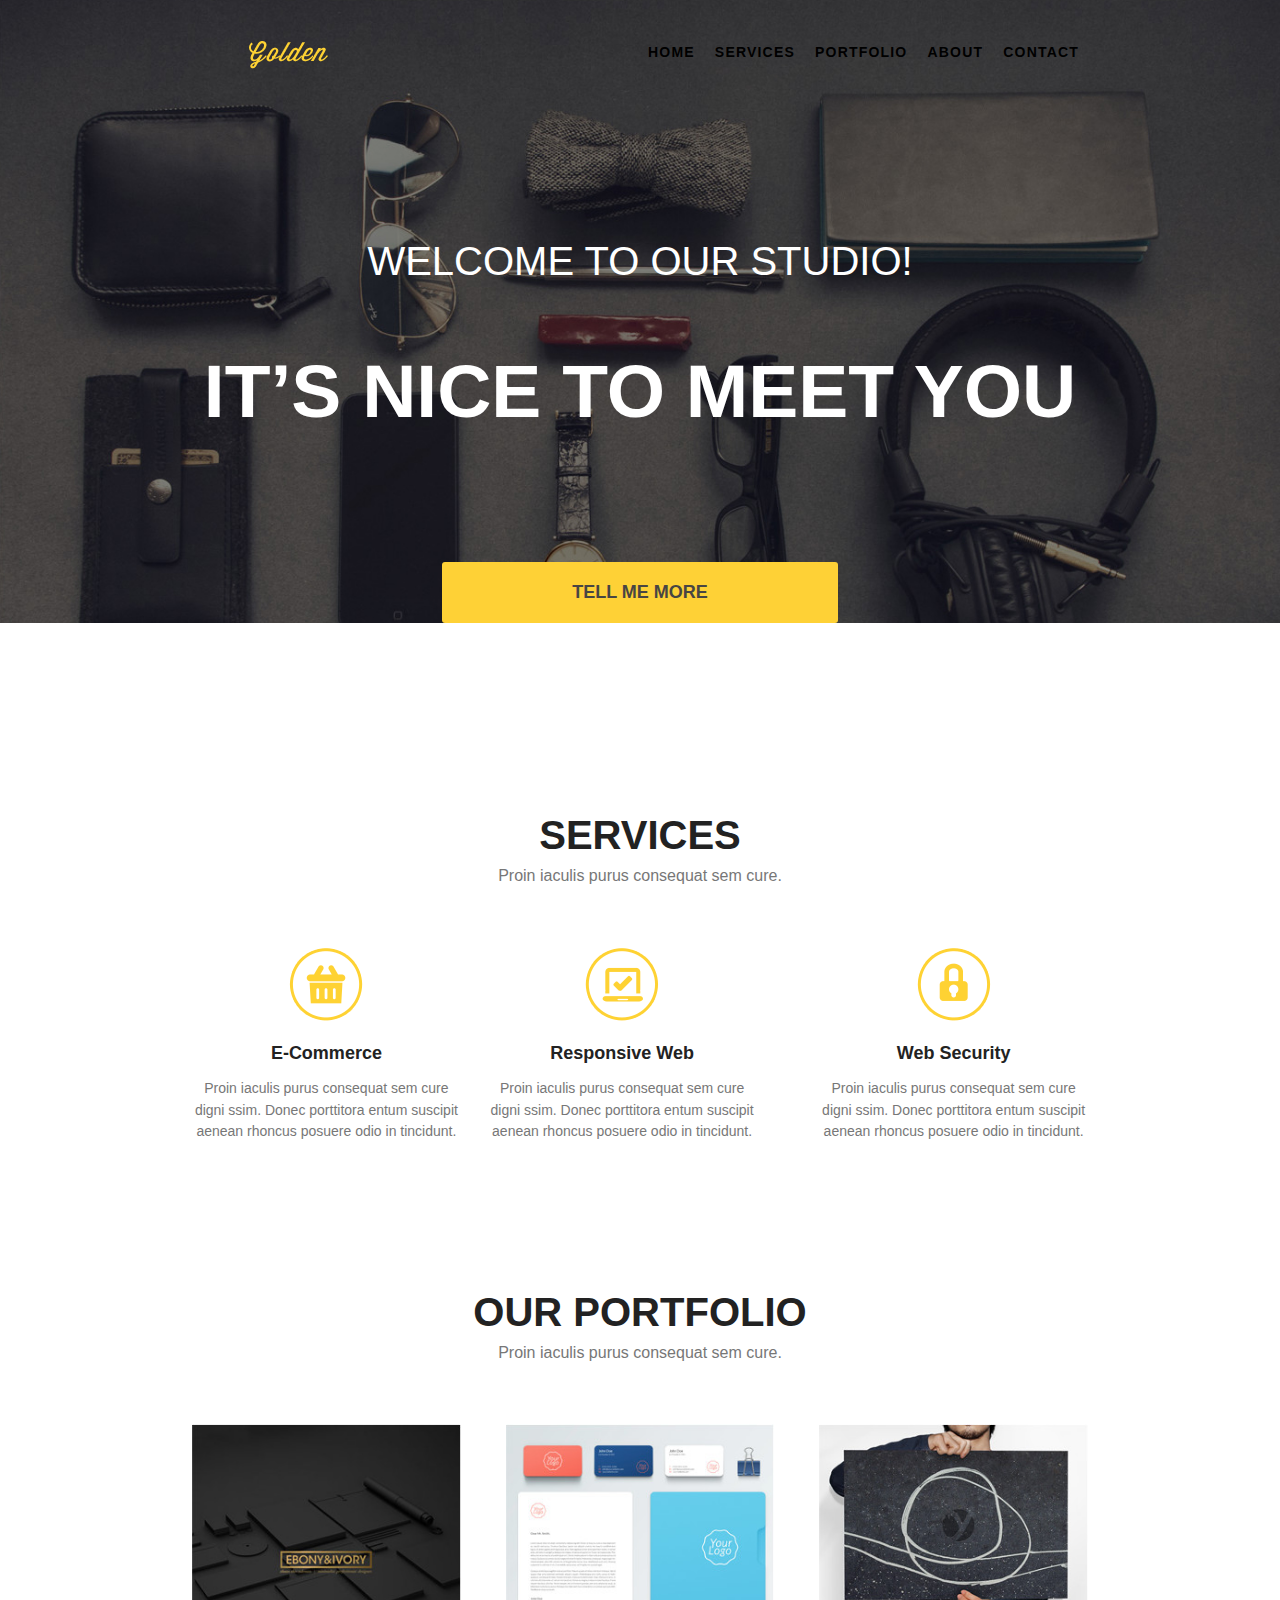
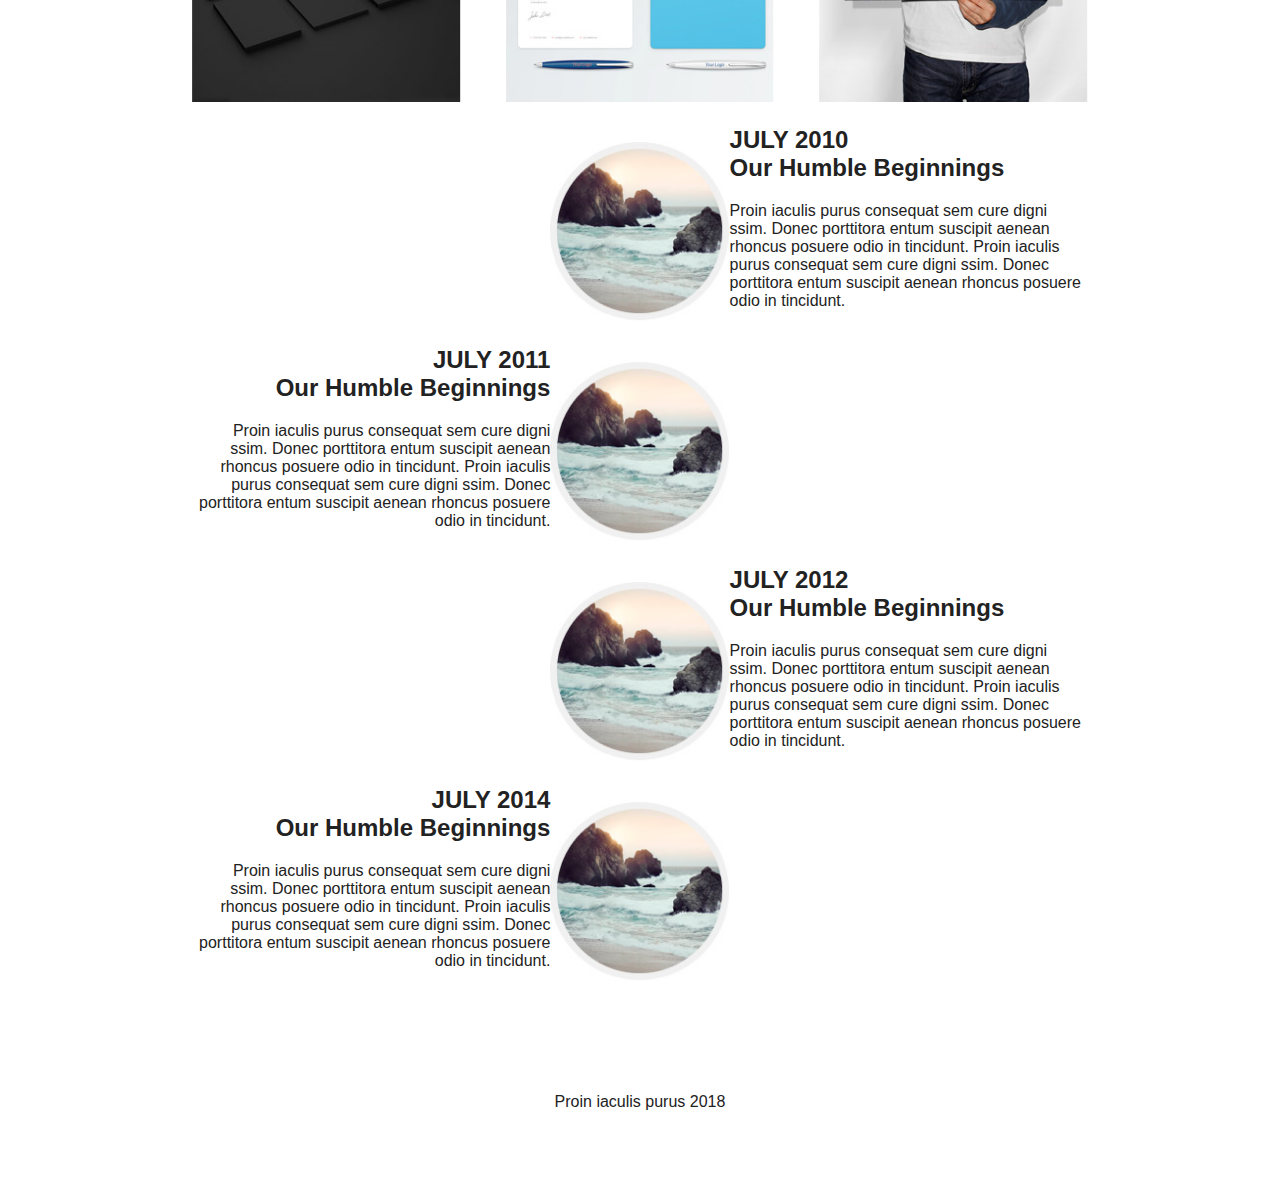
<file: ice/index.html>
<!DOCTYPE html>
<html lang="en">
<head>
	<meta charset="UTF-8">
	<title>Golden</title>
	<link rel="stylesheet" href="css/main.css">
	<meta name="viewport" content="width=device-width, initial-scale=1">
</head>
<body>


	<header>
		<div class="container clearfix">
            <nav>
                  <input type="checkbox" id="nav" class="hidden">
                  <label for="nav" class="nav-btn">
                        <i></i>
                        <i></i>
                        <i></i>
                  </label>
                  <div class="logo">
                        <img src="img/logo.png" alt="Golden" class="logo">
                  </div>
                  <div class="nav-wrapper">
                        <ul>
                              <li><a href="#">Home</a></li>
                              <li><a href="#">Services</a></li>
                              <li><a href="#">Portfolio</a></li>
                              <li><a href="#">About </a></li>
                              <li><a href="#">Contact </a></li> 
                        </ul>
                  </div>
            </nav>
      </div>
			<div class="titles ">
				<div class="titles__first">
					Welcome To Our Studio!
				</div>
				<h1>
					It’s nice to Meet you
				</h1>
			</div>
			<a class="button" href="#">Tell Me More</a>
		</div>
	</header>


	<section id="services">
		<div class="container">
			<div class="title">
				<h2>
					Services
				</h2>
				<p>
					Proin iaculis purus consequat sem cure. 
				</p>
			</div>
			<div class="services clearfix">
				<div class="services__item">
					<img src="img/icon1.png" alt="Услуга">
					<h3>E-Commerce</h3>
					<p>
						Proin iaculis purus consequat sem cure digni ssim. Donec porttitora entum suscipit 
						aenean rhoncus posuere odio in tincidunt.
					</p>
				</div>
				<div class="services__item">
					<img src="img/icon2.png" alt="Услуга">
					<h3>Responsive Web</h3>
					<p>
						Proin iaculis purus consequat sem cure digni ssim. Donec porttitora entum suscipit 
						aenean rhoncus posuere odio in tincidunt.
					</p>
				</div>
				<div class="services__item">
					<img src="img/icon3.png" alt="Услуга">
					<h3>Web Security</h3>
					<p>
						Proin iaculis purus consequat sem cure digni ssim. Donec porttitora entum suscipit 
						aenean rhoncus posuere odio in tincidunt.
					</p>
				</div>
			</div>
		</div>
	</section>
	<section id="portfolio ">
		<div class="container">
			<div class="title">
				<h2>
					Our portfolio
				</h2>
				<p>
					Proin iaculis purus consequat sem cure. 
				</p>
			</div> 
					
			<div class="workl clearfix "></div>
			
				<div class="work">
					<img src="img/img1.jpg" alt="Работа">
					
				</div>
				<div class="work">
					<img src="img/img2.jpg" alt="Работа">
					
				</div>
				<div class="work">
					<img src="img/img3.jpg" alt="Работа">
					
				</div>
			</div>
		</div>
	</section>
				<div class="container clearfix">
					<div class="qw">
						<img src="img/about.png" alt="Работа">
					</div>
					<div class="qe">
						<h2>JULY 2010 <br/>
						Our Humble Beginnings</h2>
						<p>Proin iaculis purus consequat sem cure digni ssim. Donec porttitora entum suscipit aenean rhoncus posuere odio in tincidunt. Proin iaculis purus consequat sem cure digni ssim. Donec porttitora entum suscipit aenean rhoncus posuere odio in tincidunt.</p>
					</div>
				</div>
				<div class="container clearfix">
					<div class="on">
						<img src="img/about.png" alt="Работа">
					</div>
					<div class="qt">
						<h2>JULY 2011 <br/>
						Our Humble Beginnings</h2>
						<p>Proin iaculis purus consequat sem cure digni ssim. Donec porttitora entum suscipit aenean rhoncus posuere odio in tincidunt. Proin iaculis purus consequat sem cure digni ssim. Donec porttitora entum suscipit aenean rhoncus posuere odio in tincidunt.</p>
					</div>
				</div>
				<div class="container clearfix">
					<div class="qw">
						<img src="img/about.png" alt="Работа">
					</div>
					<div class="qe">
						<h2>JULY 2012 <br/>
						Our Humble Beginnings</h2>
						<p>Proin iaculis purus consequat sem cure digni ssim. Donec porttitora entum suscipit aenean rhoncus posuere odio in tincidunt. Proin iaculis purus consequat sem cure digni ssim. Donec porttitora entum suscipit aenean rhoncus posuere odio in tincidunt.</p>
					</div>
				</div>
				<div class="container clearfix">
					<div class="on">
						<img src="img/about.png" alt="Работа">
					</div>
					<div class="qt">
						<h2>JULY 2014 <br/>
						Our Humble Beginnings</h2>
						<p>Proin iaculis purus consequat sem cure digni ssim. Donec porttitora entum suscipit aenean rhoncus posuere odio in tincidunt. Proin iaculis purus consequat sem cure digni ssim. Donec porttitora entum suscipit aenean rhoncus posuere odio in tincidunt.</p>
					</div>
				</div>
	</section>
<section id="services">
		<footer class="container">
			
				</div>
					<p>
						Proin iaculis purus 2018
					</p>
				</div>
			
		</footer>
	</section>
</body>
</html>
</file>
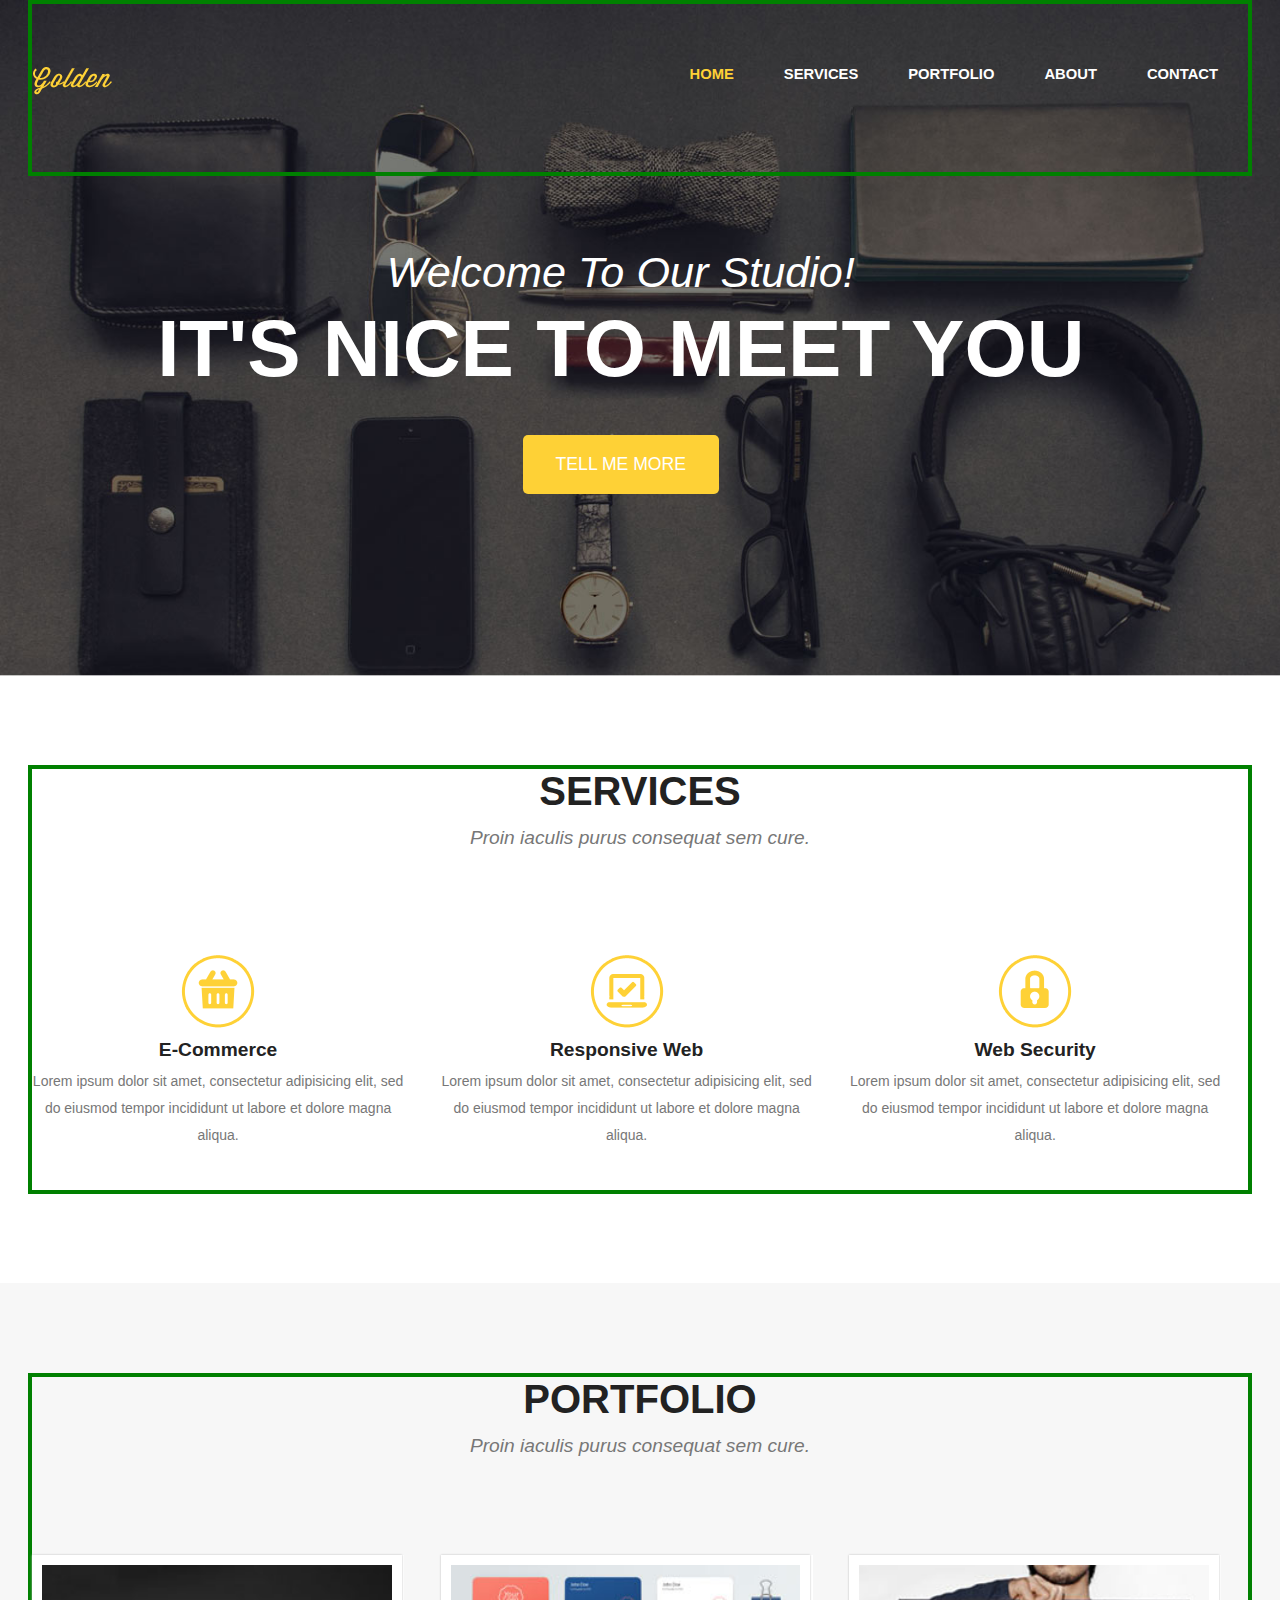
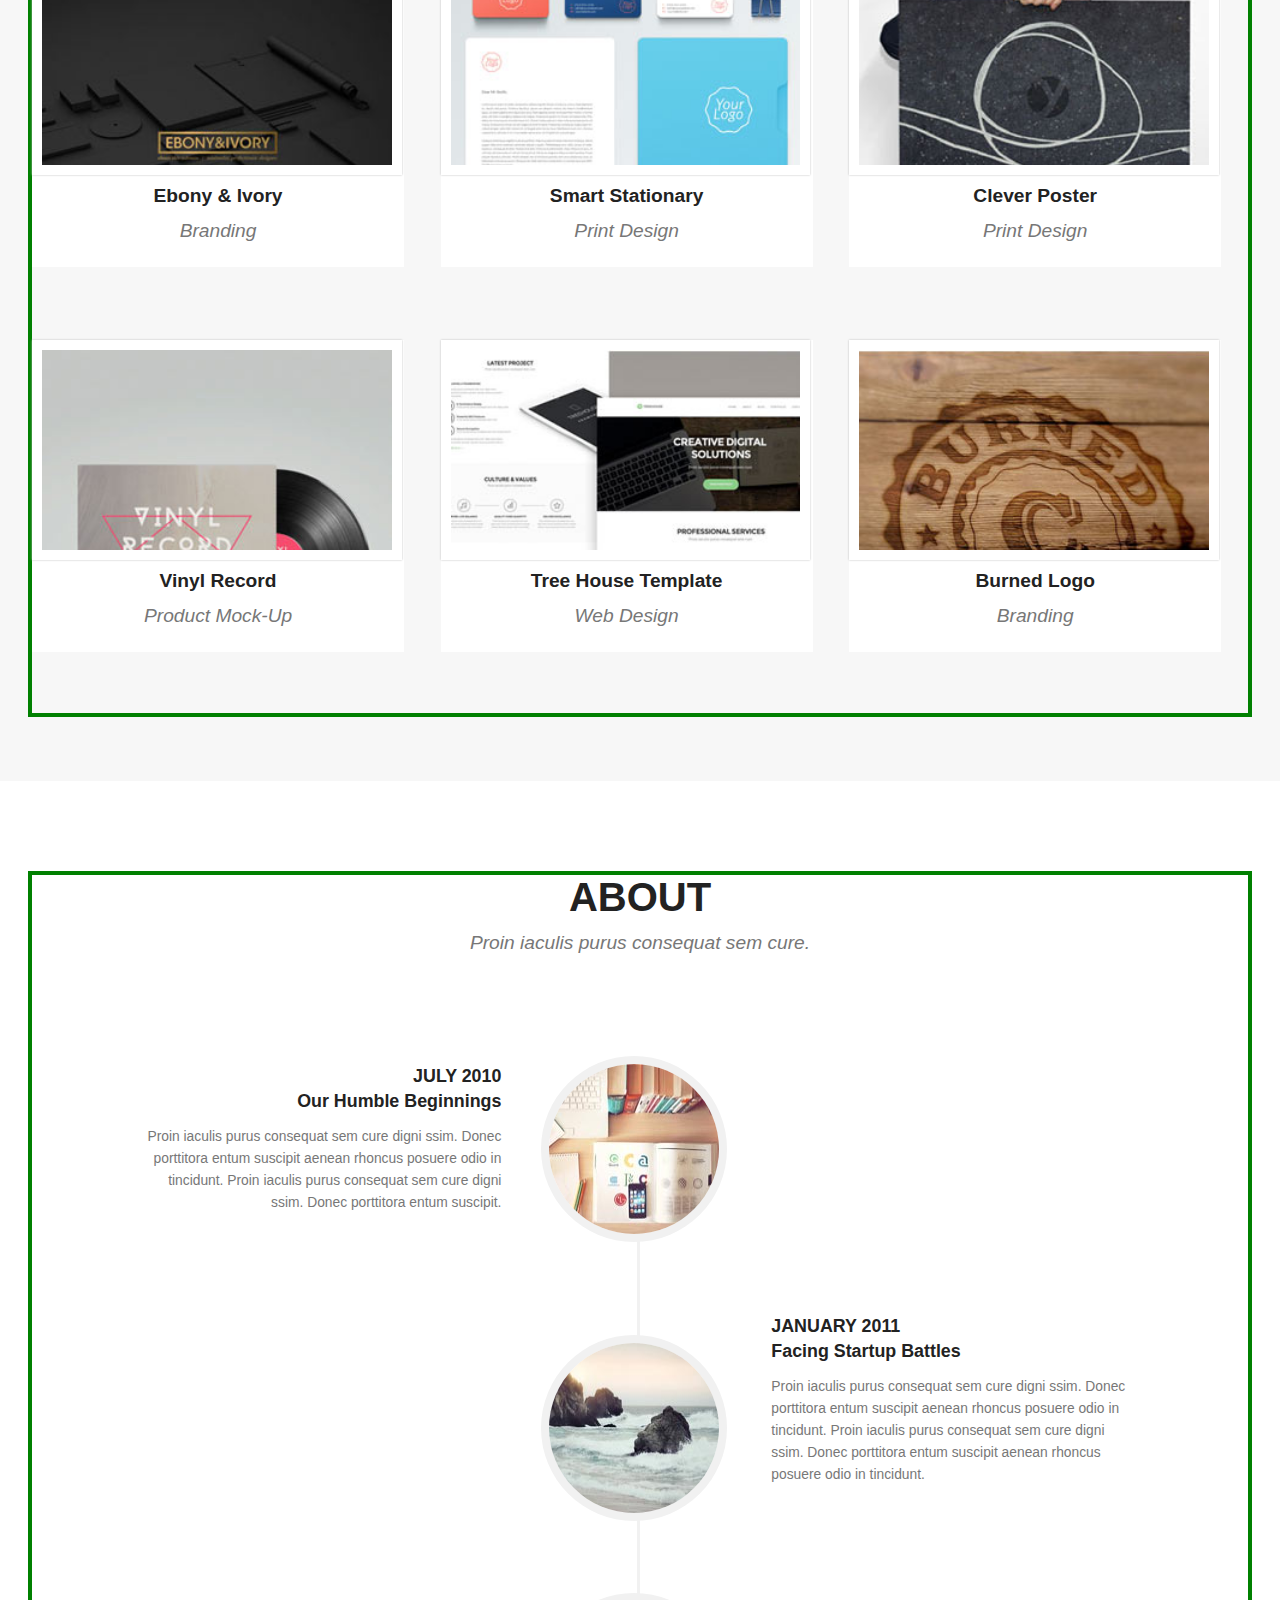
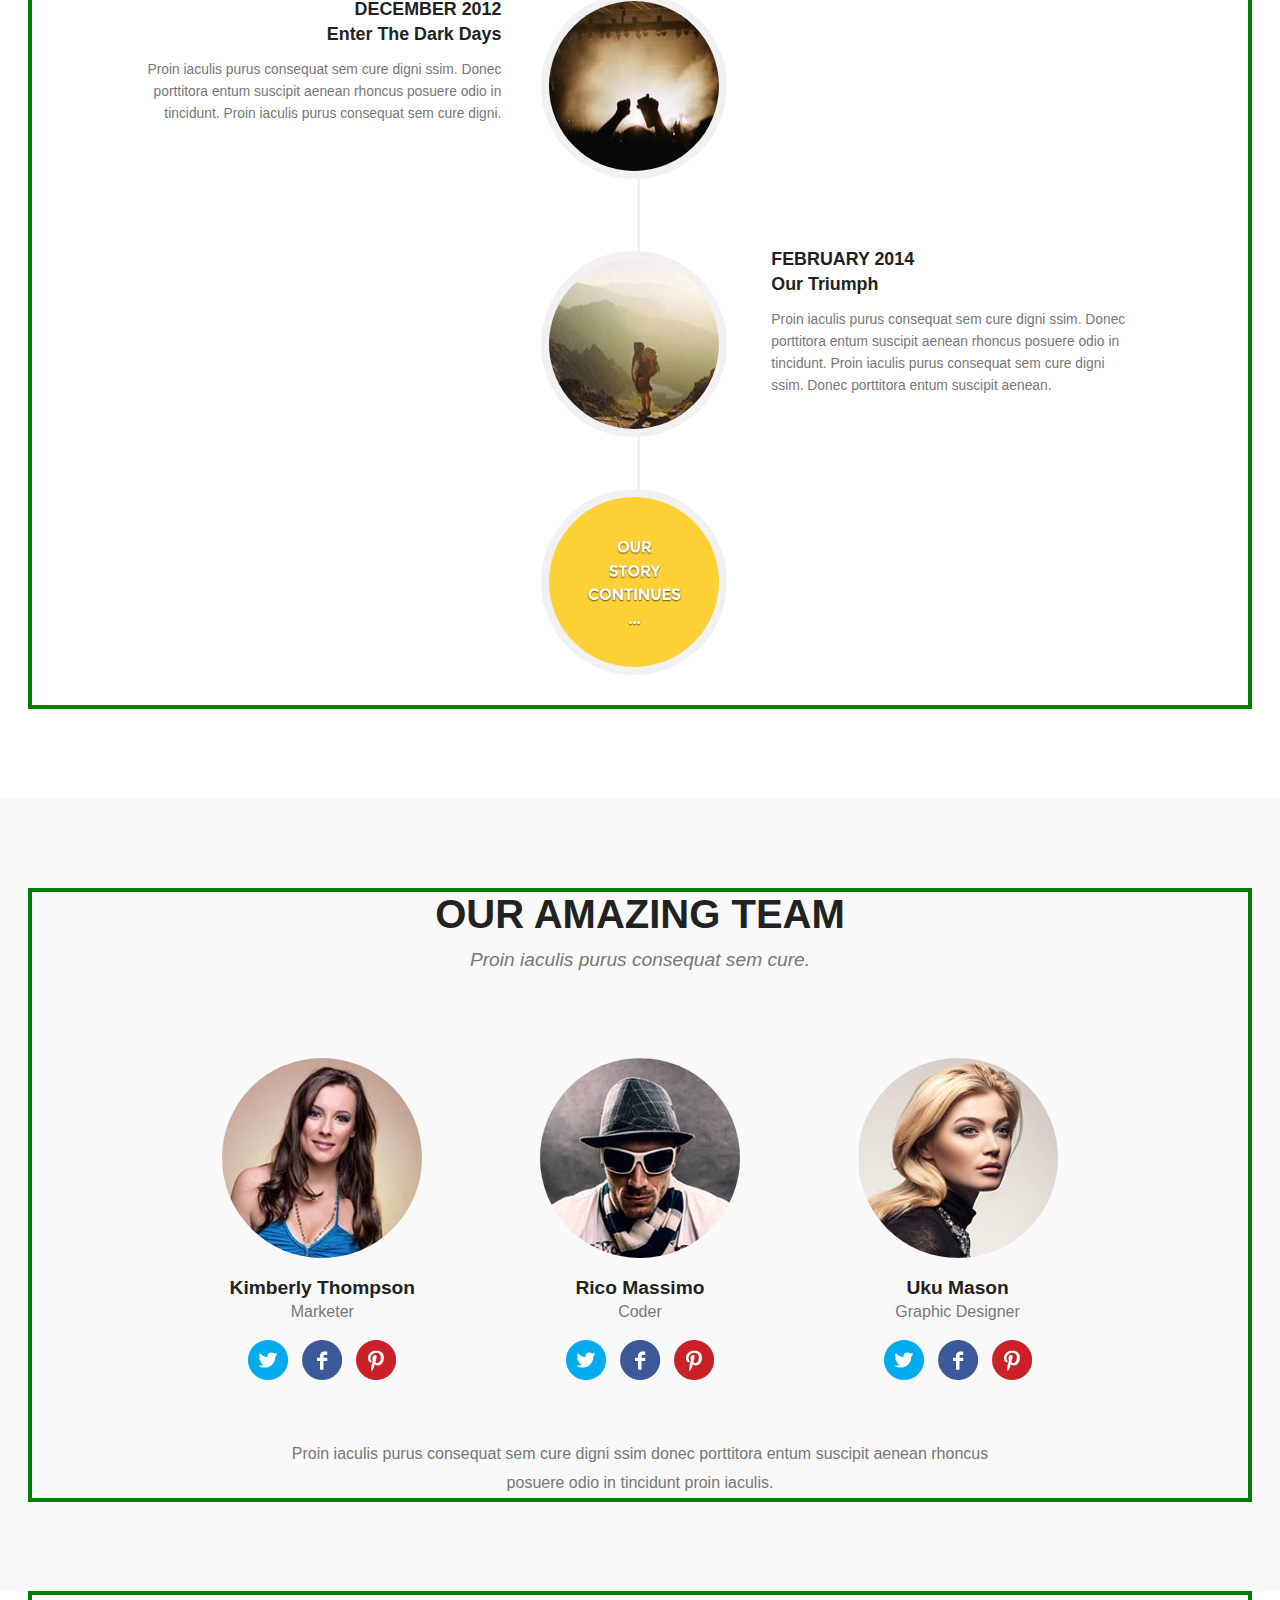
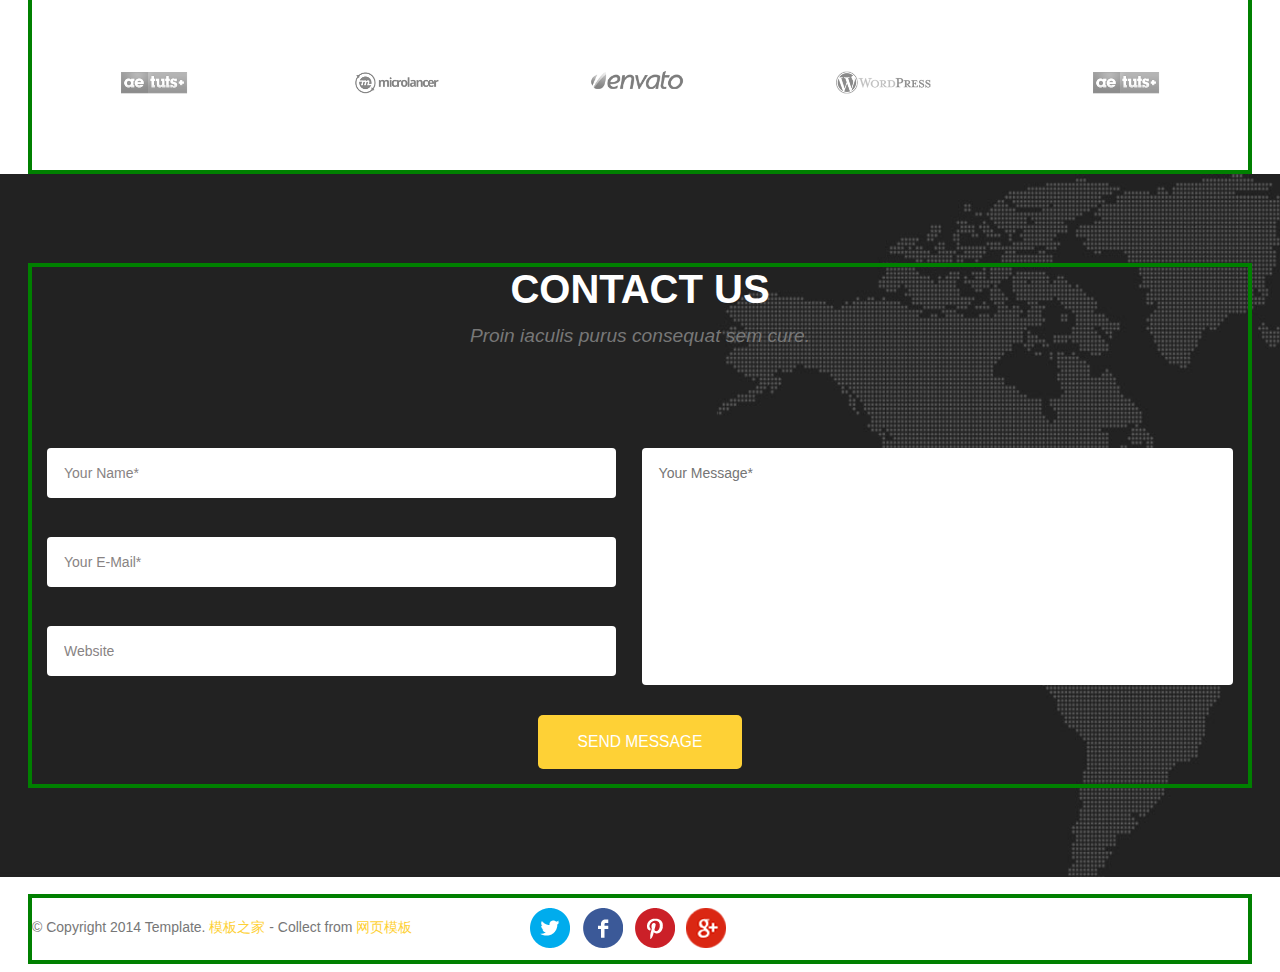
<file: icehot/index.html>
<!DOCTYPE HTML>
<html>

<!-- Mirrored from h5.gonet.com.cn/h5site/demo19/ by HTTrack Website Copier/3.x [XR&CO'2014], Fri, 05 Oct 2018 18:18:21 GMT -->
<head>
<title>The Golden Template | Home </title>
<link href="css/style.css" rel="stylesheet" type="text/css" media="all" />
<meta http-equiv="Content-Type" content="text/html; charset=utf-8" />
<meta name="viewport" content="width=device-width, initial-scale=1, maximum-scale=1">
<script type="text/javascript" src="js/jquery.min.js"></script>
	 	<!---strat-slider---->
	    <link rel="stylesheet" type="text/css" href="css/slider.css" />
		<script type="text/javascript" src="js/modernizr.custom.28468.js"></script>
		<script type="text/javascript" src="js/jquery.cslider.js"></script>
			<script type="text/javascript">
				$(function() {
				
					$('#da-slider').cslider({
						autoplay	: true,
						bgincrement	: 450
					});
				
				});
			</script>
		<!---//strat-slider---->
		 <!-- scroll -->
		 <script type="text/javascript">
			$(document).ready(function() {
			
				var defaults = {
		  			containerID: 'toTop', // fading element id
					containerHoverID: 'toTopHover', // fading element hover id
					scrollSpeed: 1200,
					easingType: 'linear' 
		 		};
				
				
				$().UItoTop({ easingType: 'easeOutQuart' });
				
			});
		</script>
		 <!-- //scroll -->

</head>
<body>
	<!-- start slider -->
<div class="slider_bg">
			<!-- start header -->
	<div class="wrap">
			<div class="header">
				<div class="logo">
					<a href="index-2.html"><img src="images/logo.png" alt=""/></a>
				</div>
		<!-- start top-nav-->
		<div class="h_right">
			<ul class="menu">		
				<li class="active"><a  href="#home">Home</a></li>
				<li><a href="#services" class="scroll">Services</a></li>
				<li><a href="#portfolio" class="scroll">Portfolio</a></li>
				<li><a href="#about" class="scroll">About</a></li>
				<li class="last"><a href="#contact"  class="scroll">Contact</a></li>
			</ul>			
			<!-- start smart_nav * -->
	        <nav class="nav">
	            <ul class="nav-list">
	                <li class="nav-item"><a  href="#home">Home</a></li>
	                <li class="nav-item"><a href="#services" class="scroll">Services</a></li>
	                <li class="nav-item"><a href="#portfolio" class="scroll">Portfolio</a></li>	            
	                <li class="nav-item"><a href="#about" class="scroll">About</a></li>
	                <li class="nav-item"><a href="#contact"  class="scroll">Contact</a></li>
	                <div class="clear"></div>
	            </ul>
	        </nav>
	        <script type="text/javascript" src="js/responsive.menu.js"></script>
			<!-- end smart_nav * -->
		</div>
		<div class="clear"></div>
			</div>
			</div>
			<!---//End-header--->
<!-- start main -->
				<!---start-da-slider---->
				<div id="da-slider" class="da-slider">
				<div class="da-slide">
					<p>Welcome To Our Studio!</p>
					<h2>IT'S NICE TO MEET YOU</h2>
					<p class="a"><a href="#">TELL ME MORE</a></p>
				</div>
				<div class="da-slide">
					<p>Welcome To Our Studio!</p>
					<h2>IT'S NICE TO MEET YOU</h2>
					<p class="a"><a href="#">TELL ME MORE</a></p>
				</div>
				<div class="da-slide">
					<p>Welcome To Our Studio!</p>
					<h2>IT'S NICE TO MEET YOU</h2>
					<p class="a"><a href="#">TELL ME MORE</a></p>
				</div>
				<div class="da-slide">
					<p>Welcome To Our Studio!</p>
					<h2>IT'S NICE TO MEET YOU</h2>
					<p class="a"><a href="#">TELL ME MORE</a></p>
				</div>	
				<nav class="da-arrows">
					<span class="da-arrows-prev"></span>
					<span class="da-arrows-next"></span>
				</nav>
			</div>
 			<!---//End-da-slider---->
 		</div>
		<div class="copyrights">Collect from <a href="http://www.cssmoban.com/"  title="网站模板">网站模板</a></div>
		  <div class="services" id="services">
		  	<div class="wrap">
		  		<h3>SERVICES</h3>
		  		<p>Proin iaculis purus consequat sem cure.</p>
				<div class="col_1_of_3 span_1_of_3">
					<img src="images/service1.png" alt=""/>
					<h4><a href="#">E-Commerce</a></h4>
					<p>Lorem ipsum dolor sit amet, consectetur adipisicing elit, sed do eiusmod tempor incididunt ut labore et dolore magna aliqua.</p>
				</div>
				<div class="col_1_of_3 span_1_of_3">
					<img src="images/service2.png" alt=""/>
					<h4><a href="#">Responsive Web</a></h4>
					<p>Lorem ipsum dolor sit amet, consectetur adipisicing elit, sed do eiusmod tempor incididunt ut labore et dolore magna aliqua.</p>
				</div>
				<div class="col_1_of_3 span_1_of_3">
					<img src="images/service3.png" alt=""/>
					<h4><a href="#">Web Security</a></h4>
					<p>Lorem ipsum dolor sit amet, consectetur adipisicing elit, sed do eiusmod tempor incididunt ut labore et dolore magna aliqua.</p>
				</div>
				 <div class="clear"></div>
   		   </div>
   		 </div>
 		<div class="portfolio" id="portfolio">
		  	<div class="wrap">
		  		<h3>PORTFOLIO</h3>
		  		<p>Proin iaculis purus consequat sem cure.</p>
			<div class="col_1_of_3 span_1_of_3">
					  <div class="view view-fourth">
                        <img src="images/port1.jpg">
	                    <div class="mask">
	                        <h2>Ebony</h2>
	                        <p>A wonderful serenity has taken possession of my entire soul, like these sweet mornings of spring which I enjoy with my whole heart.</p>
	                        <a href="#" class="info">Read More</a>
	                    </div>
                	</div>
					<h4><a href="#">Ebony & lvory</a></h4>
					<p>Branding</p>
				</div>
				<div class="col_1_of_3 span_1_of_3">
					 <div class="view view-fourth">
                        <img src="images/port2.jpg">
	                    <div class="mask">
	                        <h2>Stationary</h2>
	                        <p>A wonderful serenity has taken possession of my entire soul, like these sweet mornings of spring which I enjoy with my whole heart.</p>
	                        <a href="#" class="info">Read More</a>
	                    </div>
                	</div>
					<h4><a href="#">Smart Stationary</a></h4>
					<p>Print Design</p>
				</div>
				<div class="col_1_of_3 span_1_of_3">
					 <div class="view view-fourth">
                        <img src="images/port3.jpg">
	                    <div class="mask">
	                        <h2>Poster</h2>
	                        <p>A wonderful serenity has taken possession of my entire soul, like these sweet mornings of spring which I enjoy with my whole heart.</p>
	                        <a href="#" class="info">Read More</a>
	                    </div>
                	</div>
					<h4><a href="#">Clever Poster</a></h4>
					<p>Print Design</p>
				</div>
			  <div class="col_1_of_3 span_1_of_3">
					 <div class="view view-fourth">
                        <img src="images/port4.jpg">
	                    <div class="mask">
	                        <h2>Record</h2>
	                        <p>A wonderful serenity has taken possession of my entire soul, like these sweet mornings of spring which I enjoy with my whole heart.</p>
	                        <a href="#" class="info">Read More</a>
	                    </div>
                	</div>
					<h4><a href="#">Vinyl Record</a></h4>
					<p>Product Mock-Up</p>
				</div>
				<div class="col_1_of_3 span_1_of_3">
					  <div class="view view-fourth">
                        <img src="images/port5.jpg">
	                    <div class="mask">
	                        <h2>Design</h2>
	                        <p>A wonderful serenity has taken possession of my entire soul, like these sweet mornings of spring which I enjoy with my whole heart.</p>
	                        <a href="#" class="info">Read More</a>
	                    </div>
                	</div>
					<h4><a href="#">Tree House Template</a></h4>
					<p>Web Design</p>
				</div>
				<div class="col_1_of_3 span_1_of_3">
					 <div class="view view-fourth">
                        <img src="images/port6.jpg">
	                    <div class="mask">
	                        <h2>Branding</h2>
	                        <p>A wonderful serenity has taken possession of my entire soul, like these sweet mornings of spring which I enjoy with my whole heart.</p>
	                        <a href="#" class="info">Read More</a>
	                    </div>
                	</div>
					<h4><a href="#">Burned Logo</a></h4>
					<p>Branding</p>
				</div>
			<div class="clear"></div>								  						
			</div>   		 
   		 </div>
   		 <!---start-about---->
		  <div class="about" id="about">
		  	<div class="wrap">
		  		<h3>ABOUT</h3>
		  		<p class="a">Proin iaculis purus consequat sem cure.</p>
				<!---start-about-time-line---->
				<div class="about-time-line">
					<li>
							<div class="cbp_tmicon img1"> </div>
							<div class="cbp_tmlabel">
								<h2>JULY 2010</h2>
								<h2>Our Humble Beginnings</h2>
								<p>Proin iaculis purus consequat sem cure  digni ssim. Donec porttitora entum suscipit aenean rhoncus posuere odio in tincidunt. Proin iaculis purus consequat sem cure digni ssim. Donec porttitora entum suscipit.</p>
							</div>
					</li>
					<li>
							<div class="cbp_tmicon1 img2"> </div>
							<div class="cbp_tmlabel cbp_tmlabel1">
								<h2>JANUARY 2011</h2>
								<h2>Facing Startup Battles </h2>
								<p>Proin iaculis purus consequat sem cure digni ssim. Donec porttitora entum suscipit aenean rhoncus posuere odio in tincidunt. Proin iaculis purus consequat sem cure digni ssim. Donec porttitora entum suscipit aenean rhoncus posuere odio in tincidunt.</p>
							</div>
					</li><br />
					<li>
							<div class="cbp_tmicon2 img3"> </div>
							<div class="cbp_tmlabel">
								<h2>DECEMBER 2012</h2>
								<h2>Enter The Dark Days </h2>
								<p>Proin iaculis purus consequat sem cure digni ssim. Donec porttitora entum suscipit aenean rhoncus posuere odio in tincidunt. Proin iaculis purus consequat sem cure digni.</p>
							</div>
					</li>
					<li>
							<div class="cbp_tmicon3 img4"> </div>
							<div class="cbp_tmlabel cbp_tmlabel1">
								<h2>FEBRUARY 2014</h2>
								<h2>Our Triumph </h2>
								<p>Proin iaculis purus consequat sem cure digni ssim. Donec porttitora entum suscipit aenean rhoncus posuere odio in tincidunt. Proin iaculis purus consequat sem cure digni ssim. Donec porttitora entum suscipit aenean.</p>
							</div>
					</li>
					<li>
							<div class="cbp_tmicon4 img5"> </div>
					</li>
					<div class="clear"> </div>
   		   </div>
   		 </div>    
   		</div>
 			<!---//end-about---->     
           <!----start-team-members---->
				<div class="team-members">
					<div class="wrap"> 
						<div class="tm-head">
							<h3>our amazing team</h3>
							<p>Proin iaculis purus consequat sem cure.</p>
						</div>
						<div class="tm-head-grids">
							<div class="tm-head-grid">
								<img src="images/team-member1.jpg" alt="" />
								<h4>Kimberly Thompson</h4>
								<h5>Marketer</h5>
								<ul class="top-social-icons">
									<li><a class="twitter simptip-position-bottom simptip-movable" data-tooltip="twitter" href="#"> </a></li>
									<li><a class="facebook simptip-position-bottom simptip-movable" data-tooltip="Facebook" href="#"> </a></li>
									<li><a class="pin simptip-position-bottom simptip-movable" data-tooltip="pintrest" href="#"> </a></li>
									<div class="clear"> </div>
								</ul>
							</div>
							<div class="tm-head-grid">
								<img src="images/team-member2.jpg" alt="" />
								<h4>Rico Massimo</h4>
								<h5>Coder</h5>
								<ul class="top-social-icons">
									<li><a class="twitter simptip-position-bottom simptip-movable" data-tooltip="twitter" href="#"> </a></li>
									<li><a class="facebook simptip-position-bottom simptip-movable" data-tooltip="Facebook" href="#"> </a></li>
									<li><a class="pin simptip-position-bottom simptip-movable" data-tooltip="pintrest" href="#"> </a></li>
									<div class="clear"> </div>
								</ul>
							</div>
							<div class="tm-head-grid">
								<img src="images/team-member3.jpg" alt="" />
								<h4>Uku Mason</h4>
								<h5>Graphic Designer</h5>
								<ul class="top-social-icons">
									<li><a class="twitter simptip-position-bottom simptip-movable" data-tooltip="twitter" href="#"> </a></li>
									<li><a class="facebook simptip-position-bottom simptip-movable" data-tooltip="Facebook" href="#"> </a></li>
									<li><a class="pin simptip-position-bottom simptip-movable" data-tooltip="pintrest" href="#"> </a></li>
									<div class="clear"> </div>
								</ul>
							</div>
							<div class="clear"> </div>
						</div>
						<p class="team-info">Proin iaculis purus consequat sem cure  digni ssim donec porttitora entum suscipit aenean rhoncus posuere odio in tincidunt proin iaculis.</p>
					</div>
				</div>
				<!----//End-team-members----> 
				<!---strat-image-cursuals---->
                  <div class="t-clients">
                  	<div class="wrap"> 											 
							<div class="nbs-flexisel-container"><div class="nbs-flexisel-inner"><ul class="flexiselDemo3 nbs-flexisel-ul" style="left: -253.6px; display: block;">					    					    					       
							<li onClick="location.href='#';" class="nbs-flexisel-item" style="width: 253.6px;"><img src="images/c3.png"></li><li onClick="location.href='#';" class="nbs-flexisel-item" style="width: 253.6px;"><img src="images/c4.png"></li><li onClick="location.href='#';" class="nbs-flexisel-item" style="width: 253.6px;"><img src="images/c1.png"></li><li onClick="location.href='#';" class="nbs-flexisel-item" style="width: 253.6px;"><img src="images/c2.png"></li><li onClick="location.href='#';" class="nbs-flexisel-item" style="width: 253.6px;"><img src="images/c3.png"></li><li onClick="location.href='#';" class="nbs-flexisel-item" style="width: 253.6px;"><img src="images/c4.png"></li><li onClick="location.href='#';" class="nbs-flexisel-item" style="width: 253.6px;"><img src="images/c1.png"></li><li onClick="location.href='#';" class="nbs-flexisel-item" style="width: 253.6px;"><img src="images/c2.png"></li></ul><div class="nbs-flexisel-nav-left" style="top: 21.5px;"></div><div class="nbs-flexisel-nav-right" style="top: 21.5px;"></div></div></div> 
							<div class="clear"> </div>      
						  <!---strat-image-cursuals---->
								<script type="text/javascript" src="js/jquery.flexisel.js"></script>
								<!---End-image-cursuals---->
								<script type="text/javascript">
								$(window).load(function() {
								    $(".flexiselDemo3").flexisel({
								        visibleItems: 5,
								        animationSpeed: 1000,
								        autoPlay: true,
								        autoPlaySpeed: 3000,            
								        pauseOnHover: true,
								        enableResponsiveBreakpoints: true,
								        responsiveBreakpoints: { 
								            portrait: { 
								                changePoint:480,
								                visibleItems: 1
								            }, 
								            landscape: { 
								                changePoint:640,
								                visibleItems: 2
								            },
								            tablet: { 
								                changePoint:768,
								                visibleItems: 3
								            }
								        }
								    });
								});
								</script>
						<!---->
				  <!---->
				  </div>				
			</div>
             <div class="contact" id="contact">
		  	<div class="wrap">
		  		<h3>CONTACT US</h3>
		  		<p class="a">Proin iaculis purus consequat sem cure.</p>
				<div class="form">
				     <div class="form-text">
					    <input type="text" class="textbox" value="Your Name*" onFocus="this.value = '';" onBlur="if (this.value == '') {this.value = 'Name';}">
						<input type="text" class="textbox" value="Your E-mail*" onFocus="this.value = '';" onBlur="if (this.value == '') {this.value = 'E-mail';}">
						<input name="Website" type="text" class="Subject" value="Website" onFocus="this.value = '';" onBlur="if (this.value == '') {this.value = 'Website';}">
					</div>
						 <textarea placeholder="Your Message*"></textarea>
						 <div class="clear"> </div>
						 <input type="submit" value="SEND MESSAGE">					 
				 </div>
   		   </div>
   		 </div>
         <!----start-bottom-footer---->
				<div class="bottom-footer">
					<div class="wrap"> 
						<div class="bottom-footer-left">
							<p>&#169; Copyright 2014 Template. <a href="http://www.cssmoban.com/" target="_blank" title="模板之家">模板之家</a> - Collect from <a href="http://www.cssmoban.com/" title="网页模板" target="_blank">网页模板</a></p>
						</div>
						<div class="bottom-footer-center">
							<ul class="bottom-social-icons">
								<li><a class="bottom-twitter" href="#"> </a></li>
								<li><a class="bottom-facebook" href="#"> </a></li>
								<li><a class="bottom-pin" href="#"> </a></li>
								<li><a class="bottom-google" href="#"> </a></li>
								<div class="clear"> </div>
							</ul>
						</div>			  
						<div class="clear"> </div>
					</div>
				</div>
				<!----//End-bottom-footer---->
 <!-- scroll_top_btn -->
		<script type="text/javascript" src="js/move-top.js"></script>
		<script type="text/javascript" src="js/easing.js"></script>
		<script type="text/javascript">
		jQuery(document).ready(function($) {
			$(".scroll").click(function(event){		
				event.preventDefault();
				$('html,body').animate({scrollTop:$(this.hash).offset().top},1200);
			});
		});
	</script>

		 <a href="#" id="toTop" style="display: block;"><span id="toTopHover" style="opacity: 1;"></span></a>

</body>

<!-- Mirrored from h5.gonet.com.cn/h5site/demo19/ by HTTrack Website Copier/3.x [XR&CO'2014], Fri, 05 Oct 2018 18:18:47 GMT -->
</html>
</file>
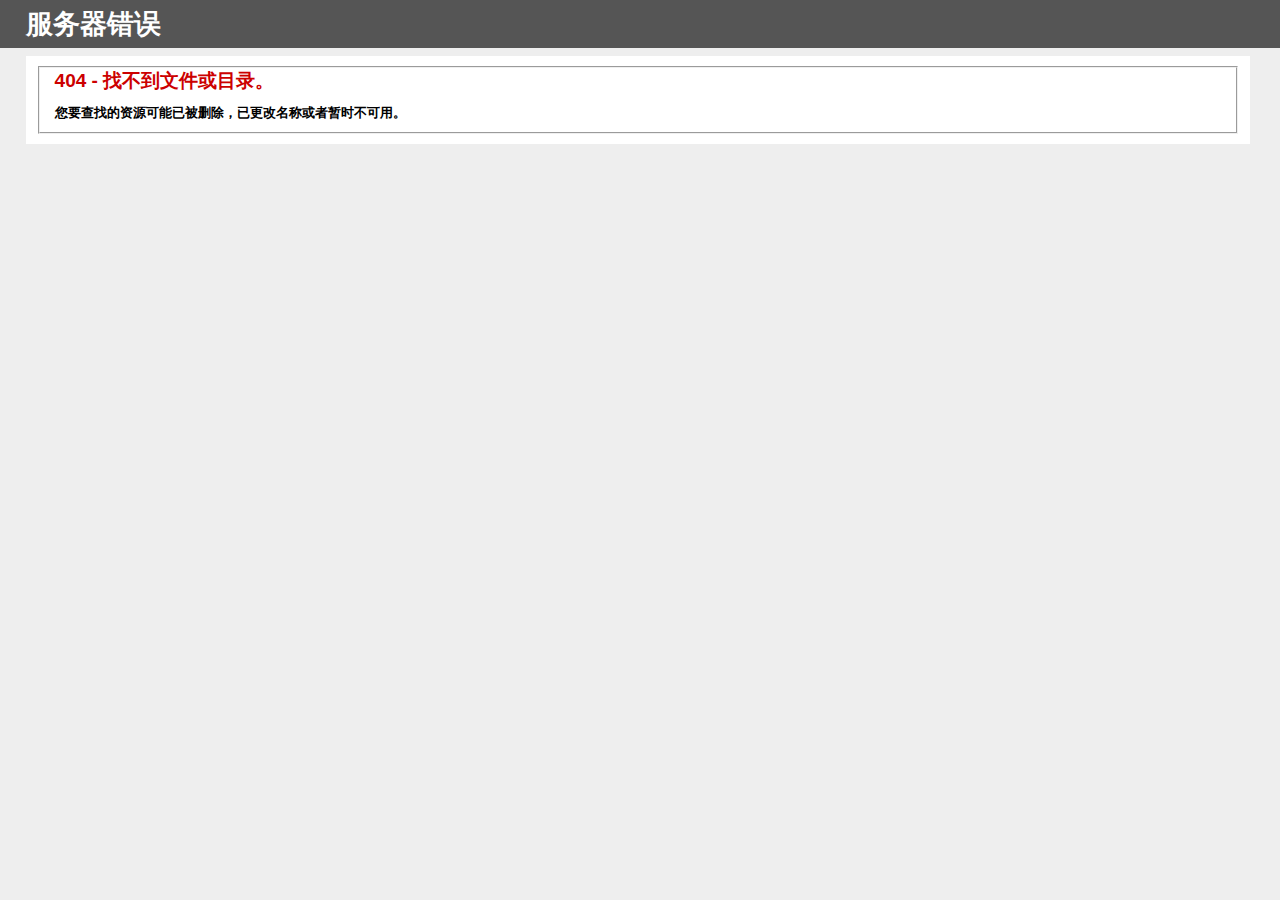
<file: icehot/images/button-next.html>
<!DOCTYPE html PUBLIC "-//W3C//DTD XHTML 1.0 Strict//EN" "http://www.w3.org/TR/xhtml1/DTD/xhtml1-strict.dtd">
<html xmlns="http://www.w3.org/1999/xhtml">
<head>
<meta http-equiv="Content-Type" content="text/html; charset=gb2312"/>
<title>404 - �Ҳ����ļ���Ŀ¼��</title>
<style type="text/css">
<!--
body{margin:0;font-size:.7em;font-family:Verdana, Arial, Helvetica, sans-serif;background:#EEEEEE;}
fieldset{padding:0 15px 10px 15px;} 
h1{font-size:2.4em;margin:0;color:#FFF;}
h2{font-size:1.7em;margin:0;color:#CC0000;} 
h3{font-size:1.2em;margin:10px 0 0 0;color:#000000;} 
#header{width:96%;margin:0 0 0 0;padding:6px 2% 6px 2%;font-family:"trebuchet MS", Verdana, sans-serif;color:#FFF;
background-color:#555555;}
#content{margin:0 0 0 2%;position:relative;}
.content-container{background:#FFF;width:96%;margin-top:8px;padding:10px;position:relative;}
-->
</style>
</head>
<body>
<div id="header"><h1>����������</h1></div>
<div id="content">
 <div class="content-container"><fieldset>
  <h2>404 - �Ҳ����ļ���Ŀ¼��</h2>
  <h3>��Ҫ���ҵ���Դ�����ѱ�ɾ�����Ѹ������ƻ�����ʱ�����á�</h3>
 </fieldset></div>
</div>
</body>
</html>
</file>
<file: ice/css/main.css>
body {
	font-family: Arial, sans-serif;
	padding: 0;
	margin: 0;
	color: #222222;
}
* {
      box-sizing: border-box;
}
.clearfix:after {
	content:'';
	display: table;
	width: 100%;
	clear: both;
}

div {
	box-sizing: border-box;
}

header {
	background: url(../img/first-bg.jpg) no-repeat center top / cover;
	
	height: 100%;
}

.container {
	width: 70%;
	margin: 0 auto;
}

nav {
      padding: 1%;
}

.logo {
      float: left;
      padding: 8px;
      margin-left: 16px;
      margin-top: 8px;
}

.logo a {
      color: #000;
      text-transform: uppercase;
      font-weight: 700;
      font-size: 18px;
      letter-spacing: 0px;
      text-decoration: none;
}

nav ul {
      float: right;
      margin-top: 34px;
}

nav ul li {
      display: inline-block;
      float: left;
}

nav ul li:not(:first-child) {
      margin-left: 20px;
}

nav ul li:last-child {
      margin-right: 0%;
}

nav ul li a {
      display: inline-block;
      outline: none;
      color: #000;
      text-transform: uppercase;
      text-decoration: none;
      font-size: 14px;
      letter-spacing: 1.2px;
      font-weight: 600;
}

img{
	max-width: 100%
}



.titles__first {
	font-size: 40px;
	color: #fff;
	text-transform: uppercase;
	text-align: center;
	margin-top: 12%;
}

h1 {
	font-size: 75px;
	color: #fff;
	text-transform: uppercase;
	text-align: center;
	margin: 5%;
}

.button {
	background: #fed136;
	color: #484543;
	border-radius: 3px;
	display: block;
	width: 31%;
	padding: 20px 0;
	margin: 0 auto;
	text-decoration: none;
	text-align: center;
	text-transform: uppercase;
	font-weight: bold;
	font-size: 18px;
	margin-top: 10%;
	margin-bottom:10%;
}

.title {
	padding-top: 7%;
}

.title h2 {
	font-size: 40px;
	font-weight: bold;
	text-align: center;
	text-transform: uppercase;
	margin: 0;
}

.title p {
	color: #777777;
	text-align: center;
	font-size: 16px;
	margin-top: 1%;
}

.services {
	margin-top: 7%;
}

.services__item	{
	width: 30%;
	float: left;
	text-align: center;
}

.services__item h3 {
	font-size: 18px;
	margin-bottom: 5px;
}

.services__item p {
	color: #777777;
	font-size: 14px;
	line-height: 1.55em;
}

.services__item:last-child {
	float: right;
}

.services__item:nth-child(2) {
	margin-left: 3%;
}

#services {
	padding-bottom: 120px;
}

#portfolio {
	background: #f7f7f7;
	padding-bottom: 120px;
}

.workl {
	margin-top: 7%;
}
.work	{
	width: 30%;
	float: left;
	text-align: center;
}

.work h3 {
	font-size: 18px;
	margin-bottom: 5px;
}

.work p {
	color: #777777;
	font-size: 14px;
	line-height: 1.55em;
}

.work:last-child {
	float: right;
}

.work:nth-child(4) {
	margin-left: 5%;
}

#work {
	padding-bottom: 120px;
}
.qw {
	float: left;
	width: 20%;
	margin-left:40%;
	margin-top: 4%;
	text-align:center;
	
}
.qe{
	float: right;
	width: 40%;
	text-align: left;
}
.on {
	float: right;
	width: 20%;
	margin-right:40%;
	margin-top: 4%;
	text-align:center;
}
.qt{
	float: left;
	width: 40%;
	text-align: right;
}


footer p {
text-align: center;
margin-top: 12%;
margin-bottom: 0%;
}
@media screen and (max-width: 800px){
	.work {width: 100%}
	.work:nth-child(4) {
	margin-left: 0%;
}
.services__item	{
	width: 100%;
	
}
.services__item:nth-child(2) {
	margin-left: 0%;
	}
.button {
	
	width: 90%;
	padding: 20px 0;
	margin-top: 6%;
}

h1 {
    font-size: 2em;}
    .titles__first {
    font-size: 3em;
}
.menu li {
    float: left;
    display: block;
    margin-right: 15px;
}
}
#services {
    padding-bottom: 70px;
}
@media screen and (max-width: 900px) {
      .logo {
            padding: 0;
                margin-left: -7px;
      }
.qw img{
	max-width: 300%
}
.qe img{
	max-width: 300%
}
.on img{
	max-width: 300%
}
.qt img{
	max-width: 300%
}
.qw {
    float: left;
    width: 100%;
    margin-top: 4%;
    margin-left: 0%;
    
}
.on {
    float: right;
    width: 100%;
    margin-right: 0%;
    margin-top: 4%;
    text-align: center;
}
      .nav-wrapper {
            position: fixed;
            top: 0;
            left: 0;
            width: 100%;
            height: 100%;
            z-index: -1;
            background: #fff;
            opacity: 0;
            transition: all 0.2s ease;
      }

      .nav-wrapper ul {
            position: absolute;
            top: 50%;
            transform: translateY(-50%);
            width: 100%;
      }

      .nav-wrapper ul li {
            display: block;
            float: none;
            width: 100%;
            text-align: right;
            margin-bottom: 10px;
      }

      .nav-wrapper ul li:nth-child(1) a {
            transition-delay: 0.2s;
      }

      .nav-wrapper ul li:nth-child(2) a {
            transition-delay: 0.3s;
      }

      .nav-wrapper ul li:nth-child(3) a {
            transition-delay: 0.4s;
      }

      .nav-wrapper ul li:nth-child(4) a {
            transition-delay: 0.5s;
      }

      .nav-wrapper ul li:not(:first-child) {
            margin-left: 0;
      }

      .nav-wrapper ul li a {
            padding: 10px 24px;
            opacity: 0;
            color: #000;
            font-size: 14px;
            font-weight: 600;
            letter-spacing: 1.2px;
            transform: translateX(-20px);
            transition: all 0.2s ease;
      }

      .nav-btn {
            position: fixed;
            right: 10px;
            top: 10px;
            display: block;
            width: 48px;
            height: 48px;
            cursor: pointer;
            z-index: 9999;
            border-radius: 50%;
      }

      .nav-btn i {
            display: block;
            width: 20px;
            height: 2px;
            background: #fed136;
            border-radius: 2px;
            margin-left: 14px;
      }

      .nav-btn i:nth-child(1) {
            margin-top: 16px;
      }

      .nav-btn i:nth-child(2) {
            margin-top: 4px;
            opacity: 1;
      }

      .nav-btn i:nth-child(3) {
            margin-top: 4px;
      }
}

#nav:checked + .nav-btn {
      transform: rotate(45deg);
}

#nav:checked + .nav-btn i {
      background: #000;
      transition: transform 0.2s ease;
}

#nav:checked + .nav-btn i:nth-child(1) {
      transform: translateY(6px) rotate(180deg);
}

#nav:checked + .nav-btn i:nth-child(2) {
      opacity: 0;
}

#nav:checked + .nav-btn i:nth-child(3) {
      transform: translateY(-6px) rotate(90deg);
}

#nav:checked ~ .nav-wrapper {
      z-index: 9990;
      opacity: 1;
}

#nav:checked ~ .nav-wrapper ul li a {
      opacity: 1;
      transform: translateX(0);
}

.hidden {
      display: none;
}
@media screen and (max-width: 864px) {
      .qw {
     margin-top: 14%;
    text-align: center;
}
.qe {
    
    width: 100%;
    text-align: center;
}
.on {
   
    margin-top: 4%;
    text-align: center;
}
.qt {
    float: left;
    width: 100%;
    text-align: center;
}
}
</file>
<file: icehot/css/slider.css>
.slider_bg {
	background: url('../images/banner.jpg');
	background-size: 100%;
	-webkit-background-size: cover;
	-moz-background-size: cover;
	-o-background-size: cover;
	background-size: cover;
}
.da-slider{
	width: 100%;
	height:500px;
	position: relative;
	overflow: hidden;
	-webkit-transition: background-position 1s ease-out 0.3s;
	-moz-transition: background-position 1s ease-out 0.3s;
	-o-transition: background-position 1s ease-out 0.3s;
	-ms-transition: background-position 1s ease-out 0.3s;
	transition: background-position 1s ease-out 0.3s;
	text-align:center;
}
.da-slide{
	position: absolute;
	width: 100%;
	height: 100%;
	top: 0px;
	left: 0px;
	text-align: left;
}
.da-slide-current{
	z-index: 1000;
}
.da-slider-fb .da-slide{
	left: 100%;
}
.da-slider-fb  .da-slide.da-slide-current{
	left: 0px;
}
.da-slide h2,
.da-slide p,
.da-slide .da-link,
.da-slide .da-img{
	position: absolute;
	opacity: 0;
	left: 110%;
}
.da-slider-fb .da-slide h2,
.da-slider-fb .da-slide p,
.da-slider-fb .da-slide .da-link{
	left: 10%;
	opacity: 1;
}
.da-slider-fb .da-slide .da-img{
	left: 60%;
	opacity: 1;
}
.da-slide h2 {
	font-family: "HelveticaNeue", "Helvetica Neue", Helvetica, Arial, sans-serif;
	text-transform: uppercase;
	color: #FFFFFF;
	width: 77%;
	top: 127px;
	font-size: 5em;
	font-weight: 600;
	white-space: nowrap;
	z-index: 10;
	text-align: center;
}
.da-slide h2 span{
	color: #87B672;
}
.da-slide p{
	top: 72px;
	font-family: "HelveticaNeue", "Helvetica Neue", Helvetica, Arial, serif;
	color: #FFFFFF;
	font-size: 2.7em;
	height: 80px;
	overflow: hidden;
	font-weight:100;
	line-height: 49px;
	text-align: center;
	margin: 0 auto;
	width: 77%;
	font-style: italic;
}
.da-slide p.a{
	top: 259px;
	font-size: 1.1em;
}
.da-slide p.a a{
	color: #FFFFFF;
	font-family: "HelveticaNeue", "Helvetica Neue", Helvetica, Arial, sans-serif;
	font-weight: normal;
	background:#FED136;
	text-align: center;
	margin: 0 auto;
	display:block;
	border-radius: 5px;
	display:inline-block;
	padding: 5px 33px;
	font-style:normal;
	-webkit-transition: all 0.3s ease-in-out;
	-moz-transition: all 0.3s ease-in-out;
	-o-transition: all 0.3s ease-in-out;
	transition: all 0.3s ease-in-out;
}
.da-slide p.a a:hover{
	color: #ffffff;
	background: #222222;
}
.da-img{
	display:none;
}
.da-slide .da-img{
	text-align: center;
	width: 30%;
	top: 51px;
	height: 256px;
	line-height: 320px;
	left: 110%; /*60%*/
}
.da-slide .da-link{
}
 .da-link:hover{
 	background:-webkit-gradient( linear, left top, left bottom, color-stop(0.05, #71b5d5), color-stop(1, #79bbff) );
	background:-moz-linear-gradient( center top, #71b5d5 5%, #79bbff 100% );
	background-color:#71b5d5;
 }
.da-dots{
	width: 99%;
	position: absolute;
	text-align: center;
	left: 0px;
	bottom: 20px;
	z-index: 2000;
	-moz-user-select: none;
	-webkit-user-select: none;
}
.da-dots span{
	display: inline-block;
	position: relative;
	width: 30px;
	height:30px;
	background: url(../images/slide-pagenat.html) no-repeat 10px 1px;
	margin: 3px;
	cursor: pointer;
}
.da-dots span.da-dots-current:after{
	content: '';
	width: 30px;
	height:30px;
	position: absolute;
	top: 1px;
	left: 1px;
	background: url(../images/slide-pagenat.html) no-repeat -27px 0px;
	display: inline-block;
}
.da-arrows{
	-moz-user-select: none;
	-webkit-user-select: none;
}
.da-arrows span{
	position: absolute;
	top: 40%;
	cursor: pointer;
	z-index: 2000;
	opacity: 0;
	height: 70px;
	width: 70px;
	-webkit-transition: opacity 0.4s ease-in-out-out 0.2s;
	-moz-transition: opacity 0.4s ease-in-out-out 0.2s;
	-o-transition: opacity 0.4s ease-in-out-out 0.2s;
	-ms-transition: opacity 0.4s ease-in-out-out 0.2s;
	transition: opacity 0.4s ease-in-out-out 0.2s;
}
.da-arrows-prev{
	background: url(../images/slider-icons.html) no-repeat 0px -82px;
}
.da-arrows-prev:hover{
	background: url(../images/slider-icons.html) no-repeat -8px 3px;
}
.da-arrows-next{
	background: url(../images/slider-icons.html) no-repeat -97px 0px;
}
.da-arrows-next:hover{
	background: url(../images/slider-icons.html) no-repeat -95px -75px;
}
.da-slider:hover .da-arrows span{
	opacity: 1;
}
.da-arrows span:after{
	content: '';
	position: absolute;
	top: 5px;
	left: 5px;
	background: transparent url(../images/slider-icons.html) no-repeat top left;
	border-radius: 50%;
	box-shadow: 1px 1px 2px rgba(0,0,0,0.1);
}
.da-arrows span:hover:after{
	box-shadow: 1px 1px 4px rgba(0,0,0,0.3);
}
.da-arrows span:active:after{
	box-shadow: 1px 1px 1px rgba(255,255,255,0.1);
}
.da-arrows span.da-arrows-next:after{
	background-position: top right;
}
.da-arrows span.da-arrows-prev{
	left: 15px;
}
.da-arrows span.da-arrows-next{
	right: 15px;
}

.da-slide-current h2,
.da-slide-current p,
.da-slide-current .da-link{
	left: 10%;
	opacity: 1;
}
.da-slide-current .da-img{
	left: 60%;
	opacity: 1;
}
/* Animation classes and animations */

/* Slide in from the right*/
.da-slide-fromright h2{
	-webkit-animation: fromRightAnim1 0.6s ease-in-out 0.8s both;
	-moz-animation: fromRightAnim1 0.6s ease-in-out 0.8s both;
	-o-animation: fromRightAnim1 0.6s ease-in-out 0.8s both;
	-ms-animation: fromRightAnim1 0.6s ease-in-out 0.8s both;
	animation: fromRightAnim1 0.6s ease-in-out 0.8s both;
}
.da-slide-fromright p{
	-webkit-animation: fromRightAnim2 0.6s ease-in-out 0.8s both;
	-moz-animation: fromRightAnim2 0.6s ease-in-out 0.8s both;
	-o-animation: fromRightAnim2 0.6s ease-in-out 0.8s both;
	-ms-animation: fromRightAnim2 0.6s ease-in-out 0.8s both;
	animation: fromRightAnim2 0.6s ease-in-out 0.8s both;
}
.da-slide-fromright .da-link{
	-webkit-animation: fromRightAnim3 0.4s ease-in-out 1.2s both;
	-moz-animation: fromRightAnim3 0.4s ease-in-out 1.2s both;
	-o-animation: fromRightAnim3 0.4s ease-in-out 1.2s both;
	-ms-animation: fromRightAnim3 0.4s ease-in-out 1.2s both;
	animation: fromRightAnim3 0.4s ease-in-out 1.2s both;
}
.da-slide-fromright .da-img{
	-webkit-animation: fromRightAnim4 0.6s ease-in-out 0.8s both;
	-moz-animation: fromRightAnim4 0.6s ease-in-out 0.8s both;
	-o-animation: fromRightAnim4 0.6s ease-in-out 0.8s both;
	-ms-animation: fromRightAnim4 0.6s ease-in-out 0.8s both;
	animation: fromRightAnim4 0.6s ease-in-out 0.8s both;
}
@-webkit-keyframes fromRightAnim1{
	0%{ left: 110%; opacity: 0; }
	100%{ left: 10%; opacity: 1; }
}
@-webkit-keyframes fromRightAnim2{
	0%{ left: 110%; opacity: 0; }
	100%{ left: 10%; opacity: 1; }
}
@-webkit-keyframes fromRightAnim3{
	0%{ left: 110%; opacity: 0; }
	1%{ left: 10%; opacity: 0; }
	100%{ left: 10%; opacity: 1; }
}
@-webkit-keyframes fromRightAnim4{
	0%{ left: 110%; opacity: 0; }
	100%{ left: 60%; opacity: 1; }
}

@-moz-keyframes fromRightAnim1{
	0%{ left: 110%; opacity: 0; }
	100%{ left: 10%; opacity: 1; }
}
@-moz-keyframes fromRightAnim2{
	0%{ left: 110%; opacity: 0; }
	100%{ left: 10%; opacity: 1; }
}
@-moz-keyframes fromRightAnim3{
	0%{ left: 110%; opacity: 0; }
	1%{ left: 10%; opacity: 0; }
	100%{ left: 10%; opacity: 1; }
}
@-moz-keyframes fromRightAnim4{
	0%{ left: 110%; opacity: 0; }
	100%{ left: 60%; opacity: 1; }
}

@-o-keyframes fromRightAnim1{
	0%{ left: 110%; opacity: 0; }
	100%{ left: 10%; opacity: 1; }
}
@-o-keyframes fromRightAnim2{
	0%{ left: 110%; opacity: 0; }
	100%{ left: 10%; opacity: 1; }
}
@-o-keyframes fromRightAnim3{
	0%{ left: 110%; opacity: 0; }
	1%{ left: 10%; opacity: 0; }
	100%{ left: 10%; opacity: 1; }
}
@-o-keyframes fromRightAnim4{
	0%{ left: 110%; opacity: 0; }
	100%{ left: 60%; opacity: 1; }
}

@-ms-keyframes fromRightAnim1{
	0%{ left: 110%; opacity: 0; }
	100%{ left: 10%; opacity: 1; }
}
@-ms-keyframes fromRightAnim2{
	0%{ left: 110%; opacity: 0; }
	100%{ left: 10%; opacity: 1; }
}
@-ms-keyframes fromRightAnim3{
	0%{ left: 110%; opacity: 0; }
	1%{ left: 10%; opacity: 0; }
	100%{ left: 10%; opacity: 1; }
}
@-ms-keyframes fromRightAnim4{
	0%{ left: 110%; opacity: 0; }
	100%{ left: 60%; opacity: 1; }
}

@keyframes fromRightAnim1{
	0%{ left: 110%; opacity: 0; }
	100%{ left: 10%; opacity: 1; }
}
@keyframes fromRightAnim2{
	0%{ left: 110%; opacity: 0; }
	100%{ left: 10%; opacity: 1; }
}
@keyframes fromRightAnim3{
	0%{ left: 110%; opacity: 0; }
	1%{ left: 10%; opacity: 0; }
	100%{ left: 10%; opacity: 1; }
}
@keyframes fromRightAnim4{
	0%{ left: 110%; opacity: 0; }
	100%{ left: 60%; opacity: 1; }
}
/* Slide in from the left*/
.da-slide-fromleft h2{
	-webkit-animation: fromLeftAnim1 0.6s ease-in-out 0.6s both;
	-moz-animation: fromLeftAnim1 0.6s ease-in-out 0.6s both;
	-o-animation: fromLeftAnim1 0.6s ease-in-out 0.6s both;
	-ms-animation: fromLeftAnim1 0.6s ease-in-out 0.6s both;
	animation: fromLeftAnim1 0.6s ease-in-out 0.6s both;
}
.da-slide-fromleft p{
	-webkit-animation: fromLeftAnim2 0.6s ease-in-out 0.6s both;
	-moz-animation: fromLeftAnim2 0.6s ease-in-out 0.6s both;
	-o-animation: fromLeftAnim2 0.6s ease-in-out 0.6s both;
	-ms-animation: fromLeftAnim2 0.6s ease-in-out 0.6s both;
	animation: fromLeftAnim2 0.6s ease-in-out 0.6s both;
}
.da-slide-fromleft .da-link{
	-webkit-animation: fromLeftAnim3 0.4s ease-in-out 1.2s both;
	-moz-animation: fromLeftAnim3 0.4s ease-in-out 1.2s both;
	-o-animation: fromLeftAnim3 0.4s ease-in-out 1.2s both;
	-ms-animation: fromLeftAnim3 0.4s ease-in-out 1.2s both;
	animation: fromLeftAnim3 0.4s ease-in-out 1.2s both;
}
.da-slide-fromleft .da-img{
	-webkit-animation: fromLeftAnim4 0.6s ease-in-out 0.6s both;
	-moz-animation: fromLeftAnim4 0.6s ease-in-out 0.6s both;
	-o-animation: fromLeftAnim4 0.6s ease-in-out 0.6s both;
	-ms-animation: fromLeftAnim4 0.6s ease-in-out 0.6s both;
	animation: fromLeftAnim4 0.6s ease-in-out 0.6s both;
}
@-webkit-keyframes fromLeftAnim1{
	0%{ left: -110%; opacity: 0; }
	100%{ left: 10%; opacity: 1; }
}
@-webkit-keyframes fromLeftAnim2{
	0%{ left: -110%; opacity: 0; }
	100%{ left: 10%; opacity: 1; }
}
@-webkit-keyframes fromLeftAnim3{
	0%{ left: -110%; opacity: 0; }
	1%{ left: 10%; opacity: 0; }
	100%{ left: 10%; opacity: 1; }
}
@-webkit-keyframes fromLeftAnim4{
	0%{ left: -110%; opacity: 0; }
	100%{ left: 60%; opacity: 1; }
}

@-moz-keyframes fromLeftAnim1{
	0%{ left: -110%; opacity: 0; }
	100%{ left: 10%; opacity: 1; }
}
@-moz-keyframes fromLeftAnim2{
	0%{ left: -110%; opacity: 0; }
	100%{ left: 10%; opacity: 1; }
}
@-moz-keyframes fromLeftAnim3{
	0%{ left: -110%; opacity: 0; }
	1%{ left: 10%; opacity: 0; }
	100%{ left: 10%; opacity: 1; }
}
@-moz-keyframes fromLeftAnim4{
	0%{ left: -110%; opacity: 0; }
	100%{ left: 60%; opacity: 1; }
}

@-o-keyframes fromLeftAnim1{
	0%{ left: -110%; opacity: 0; }
	100%{ left: 10%; opacity: 1; }
}
@-o-keyframes fromLeftAnim2{
	0%{ left: -110%; opacity: 0; }
	100%{ left: 10%; opacity: 1; }
}
@-o-keyframes fromLeftAnim3{
	0%{ left: -110%; opacity: 0; }
	1%{ left: 10%; opacity: 0; }
	100%{ left: 10%; opacity: 1; }
}
@-o-keyframes fromLeftAnim4{
	0%{ left: -110%; opacity: 0; }
	100%{ left: 60%; opacity: 1; }
}

@-ms-keyframes fromLeftAnim1{
	0%{ left: -110%; opacity: 0; }
	100%{ left: 10%; opacity: 1; }
}
@-ms-keyframes fromLeftAnim2{
	0%{ left: -110%; opacity: 0; }
	100%{ left: 10%; opacity: 1; }
}
@-ms-keyframes fromLeftAnim3{
	0%{ left: -110%; opacity: 0; }
	1%{ left: 10%; opacity: 0; }
	100%{ left: 10%; opacity: 1; }
}
@-ms-keyframes fromLeftAnim4{
	0%{ left: -110%; opacity: 0; }
	100%{ left: 60%; opacity: 1; }
}

@keyframes fromLeftAnim1{
	0%{ left: -110%; opacity: 0; }
	100%{ left: 10%; opacity: 1; }
}
@keyframes fromLeftAnim2{
	0%{ left: -110%; opacity: 0; }
	100%{ left: 10%; opacity: 1; }
}
@keyframes fromLeftAnim3{
	0%{ left: -110%; opacity: 0; }
	1%{ left: 10%; opacity: 0; }
	100%{ left: 10%; opacity: 1; }
}
@keyframes fromLeftAnim4{
	0%{ left: -110%; opacity: 0; }
	100%{ left: 60%; opacity: 1; }
}
/* Slide out to the right */
.da-slide-toright h2{
	-webkit-animation: toRightAnim1 0.6s ease-in-out 0.6s both;
	-moz-animation: toRightAnim1 0.6s ease-in-out 0.6s both;
	-o-animation: toRightAnim1 0.6s ease-in-out 0.6s both;
	-ms-animation: toRightAnim1 0.6s ease-in-out 0.6s both;
	animation: toRightAnim1 0.6s ease-in-out 0.6s both;
}
.da-slide-toright p{
	-webkit-animation: toRightAnim2 0.6s ease-in-out 0.3s both;
	-moz-animation: toRightAnim2 0.6s ease-in-out 0.3s both;
	-o-animation: toRightAnim2 0.6s ease-in-out 0.3s both;
	-ms-animation: toRightAnim2 0.6s ease-in-out 0.3s both;
	animation: toRightAnim2 0.6s ease-in-out 0.3s both;
}
.da-slide-toright .da-link{
	-webkit-animation: toRightAnim3 0.4s ease-in-out both;
	-moz-animation: toRightAnim3 0.4s ease-in-out both;
	-o-animation: toRightAnim3 0.4s ease-in-out both;
	-ms-animation: toRightAnim3 0.4s ease-in-out both;
	animation: toRightAnim3 0.4s ease-in-out both;
}
.da-slide-toright .da-img{
	-webkit-animation: toRightAnim4 0.6s ease-in-out both;
	-moz-animation: toRightAnim4 0.6s ease-in-out both;
	-o-animation: toRightAnim4 0.6s ease-in-out both;
	-ms-animation: toRightAnim4 0.6s ease-in-out both;
	animation: toRightAnim4 0.6s ease-in-out both;
}
@-webkit-keyframes toRightAnim1{
	0%{ left: 10%;  opacity: 1; }
	100%{ left: 100%; opacity: 0; }
}
@-webkit-keyframes toRightAnim2{
	0%{ left: 10%;  opacity: 1; }
	100%{ left: 100%; opacity: 0; }
}
@-webkit-keyframes toRightAnim3{
	0%{ left: 10%;  opacity: 1; }
	99%{ left: 10%; opacity: 0; }
	100%{ left: 100%; opacity: 0; }
}
@-webkit-keyframes toRightAnim4{
	0%{ left: 60%;  opacity: 1; }
	30%{ left: 55%;  opacity: 1; }
	100%{ left: 100%; opacity: 0; }
}

@-moz-keyframes toRightAnim1{
	0%{ left: 10%;  opacity: 1; }
	100%{ left: 100%; opacity: 0; }
}
@-moz-keyframes toRightAnim2{
	0%{ left: 10%;  opacity: 1; }
	100%{ left: 100%; opacity: 0; }
}
@-moz-keyframes toRightAnim3{
	0%{ left: 10%;  opacity: 1; }
	99%{ left: 10%; opacity: 0; }
	100%{ left: 100%; opacity: 0; }
}
@-moz-keyframes toRightAnim4{
	0%{ left: 60%;  opacity: 1; }
	30%{ left: 55%;  opacity: 1; }
	100%{ left: 100%; opacity: 0; }
}

@-o-keyframes toRightAnim1{
	0%{ left: 10%;  opacity: 1; }
	100%{ left: 100%; opacity: 0; }
}
@-o-keyframes toRightAnim2{
	0%{ left: 10%;  opacity: 1; }
	100%{ left: 100%; opacity: 0; }
}
@-o-keyframes toRightAnim3{
	0%{ left: 10%;  opacity: 1; }
	99%{ left: 10%; opacity: 0; }
	100%{ left: 100%; opacity: 0; }
}
@-o-keyframes toRightAnim4{
	0%{ left: 60%;  opacity: 1; }
	30%{ left: 55%;  opacity: 1; }
	100%{ left: 100%; opacity: 0; }
}

@-ms-keyframes toRightAnim1{
	0%{ left: 10%;  opacity: 1; }
	100%{ left: 100%; opacity: 0; }
}
@-ms-keyframes toRightAnim2{
	0%{ left: 10%;  opacity: 1; }
	100%{ left: 100%; opacity: 0; }
}
@-ms-keyframes toRightAnim3{
	0%{ left: 10%;  opacity: 1; }
	99%{ left: 10%; opacity: 0; }
	100%{ left: 100%; opacity: 0; }
}
@-ms-keyframes toRightAnim4{
	0%{ left: 60%;  opacity: 1; }
	30%{ left: 55%;  opacity: 1; }
	100%{ left: 100%; opacity: 0; }
}

@keyframes toRightAnim1{
	0%{ left: 10%;  opacity: 1; }
	100%{ left: 100%; opacity: 0; }
}
@keyframes toRightAnim2{
	0%{ left: 10%;  opacity: 1; }
	100%{ left: 100%; opacity: 0; }
}
@keyframes toRightAnim3{
	0%{ left: 10%;  opacity: 1; }
	99%{ left: 10%; opacity: 0; }
	100%{ left: 100%; opacity: 0; }
}
@keyframes toRightAnim4{
	0%{ left: 60%;  opacity: 1; }
	30%{ left: 55%;  opacity: 1; }
	100%{ left: 100%; opacity: 0; }
}
/* Slide out to the left*/
.da-slide-toleft h2{
	-webkit-animation: toLeftAnim1 0.6s ease-in-out both;
	-moz-animation: toLeftAnim1 0.6s ease-in-out both;
	-o-animation: toLeftAnim1 0.6s ease-in-out both;
	-ms-animation: toLeftAnim1 0.6s ease-in-out both;
	animation: toLeftAnim1 0.6s ease-in-out both;
}
.da-slide-toleft p{
	-webkit-animation: toLeftAnim2 0.6s ease-in-out 0.3s both;
	-moz-animation: toLeftAnim2 0.6s ease-in-out 0.3s both;
	-o-animation: toLeftAnim2 0.6s ease-in-out 0.3s both;
	-ms-animation: toLeftAnim2 0.6s ease-in-out 0.3s both;
	animation: toLeftAnim2 0.6s ease-in-out 0.3s both;
}
.da-slide-toleft .da-link{
	-webkit-animation: toLeftAnim3 0.6s ease-in-out 0.6s both;
	-moz-animation: toLeftAnim3 0.6s ease-in-out 0.6s both;
	-o-animation: toLeftAnim3 0.6s ease-in-out 0.6s both;
	-ms-animation: toLeftAnim3 0.6s ease-in-out 0.6s both;
	animation: toLeftAnim3 0.6s ease-in-out 0.6s both;
}
.da-slide-toleft .da-img{
	-webkit-animation: toLeftAnim4 0.6s ease-in-out 0.5s both;
	-moz-animation: toLeftAnim4 0.6s ease-in-out 0.5s both;
	-o-animation: toLeftAnim4 0.6s ease-in-out 0.5s both;
	-ms-animation: toLeftAnim4 0.6s ease-in-out 0.5s both;
	animation: toLeftAnim4 0.6s ease-in-out 0.5s both;
}
@-webkit-keyframes toLeftAnim1{
	0%{ left: 10%;  opacity: 1; }
	30%{ left: 15%;  opacity: 1; }
	100%{ left: -50%; opacity: 0; }
}
@-webkit-keyframes toLeftAnim2{
	0%{ left: 10%;  opacity: 1; }
	30%{ left: 15%;  opacity: 1; }
	100%{ left: -50%; opacity: 0; }
}
@-webkit-keyframes toLeftAnim3{
	0%{ left: 10%;  opacity: 1; }
	100%{ left: -50%; opacity: 0; }
}
@-webkit-keyframes toLeftAnim4{
	0%{ left: 60%;  opacity: 1; }
	70%{ left: 30%;  opacity: 0; }
	100%{ left: -50%; opacity: 0; }
}

@-moz-keyframes toLeftAnim1{
	0%{ left: 10%;  opacity: 1; }
	30%{ left: 15%;  opacity: 1; }
	100%{ left: -50%; opacity: 0; }
}
@-moz-keyframes toLeftAnim2{
	0%{ left: 10%;  opacity: 1; }
	30%{ left: 15%;  opacity: 1; }
	100%{ left: -50%; opacity: 0; }
}
@-moz-keyframes toLeftAnim3{
	0%{ left: 10%;  opacity: 1; }
	100%{ left: -50%; opacity: 0; }
}
@-moz-keyframes toLeftAnim4{
	0%{ left: 60%;  opacity: 1; }
	70%{ left: 30%;  opacity: 0; }
	100%{ left: -50%; opacity: 0; }
}

@-o-keyframes toLeftAnim1{
	0%{ left: 10%;  opacity: 1; }
	30%{ left: 15%;  opacity: 1; }
	100%{ left: -50%; opacity: 0; }
}
@-o-keyframes toLeftAnim2{
	0%{ left: 10%;  opacity: 1; }
	30%{ left: 15%;  opacity: 1; }
	100%{ left: -50%; opacity: 0; }
}
@-o-keyframes toLeftAnim3{
	0%{ left: 10%;  opacity: 1; }
	100%{ left: -50%; opacity: 0; }
}
@-o-keyframes toLeftAnim4{
	0%{ left: 60%;  opacity: 1; }
	70%{ left: 30%;  opacity: 0; }
	100%{ left: -50%; opacity: 0; }
}

@-ms-keyframes toLeftAnim1{
	0%{ left: 10%;  opacity: 1; }
	30%{ left: 15%;  opacity: 1; }
	100%{ left: -50%; opacity: 0; }
}
@-ms-keyframes toLeftAnim2{
	0%{ left: 10%;  opacity: 1; }
	30%{ left: 15%;  opacity: 1; }
	100%{ left: -50%; opacity: 0; }
}
@-ms-keyframes toLeftAnim3{
	0%{ left: 10%;  opacity: 1; }
	100%{ left: -50%; opacity: 0; }
}
@-ms-keyframes toLeftAnim4{
	0%{ left: 60%;  opacity: 1; }
	70%{ left: 30%;  opacity: 0; }
	100%{ left: -50%; opacity: 0; }
}

@keyframes toLeftAnim1{
	0%{ left: 10%;  opacity: 1; }
	30%{ left: 15%;  opacity: 1; }
	100%{ left: -50%; opacity: 0; }
}
@keyframes toLeftAnim2{
	0%{ left: 10%;  opacity: 1; }
	30%{ left: 15%;  opacity: 1; }
	100%{ left: -50%; opacity: 0; }
}
@keyframes toLeftAnim3{
	0%{ left: 10%;  opacity: 1; }
	100%{ left: -50%; opacity: 0; }
}
@keyframes toLeftAnim4{
	0%{ left: 60%;  opacity: 1; }
	70%{ left: 30%;  opacity: 0; }
	100%{ left: -50%; opacity: 0; }
}
@media only screen and (max-width: 1440px) and (min-width:1366px) {
	.da-dots {
		bottom: 55px;
	}
	.da-arrows span {
		top: 43%;
	}
}
@media only screen and (max-width: 1366px) {
	.da-dots {
		bottom: 55px;
	}
	.da-arrows span {
		top: 43%;
	}
}
@media only screen and (max-width: 1024px) {
	.da-dots {
		width:100%
	}
	.da-slider {
		height: 430px;
	}
	.da-slide .da-link {
		margin-left: 30%;
	}
	.da-slide h2 {
		font-size: 3.5em;
		top: 110px;
	}
	.da-slide p {
		top: 47px;
	}
	.da-slide p.a {
		top: 210px;
	}
}
@media only screen and (max-width: 768px) {
	.da-dots {
		width:100%
	}
	.da-slider {
		height:380px;
	}
	.da-slide .da-link {
		margin-left: 28%;
	}
	.da-slide h2{
		top:133px;
	}
	.da-slide p{
		top: 68px;
	}
	.da-slide .da-link {
		top: 220px;
	}
	.da-slide p.a {
		top: 235px;
	}
	.da-slide p.a a {
		padding: 0px 14px;
	}
}
@media only screen and (max-width: 640px){
	.da-dots {
		width:100%
	}
	.da-arrows-prev{
	background: url(../images/slider-icons1.html) no-repeat 0px -82px;
	}
	.da-arrows-prev:hover{
		background: url(../images/slider-icons1.html) no-repeat -8px 3px;
	}
	.da-arrows-next{
		background: url(../images/slider-icons1.html) no-repeat -97px 0px;
	}
	.da-arrows-next:hover{
		background: url(../images/slider-icons1.html) no-repeat -95px -75px;
	}
	.da-slider {
		height:310px;
	}
	.da-slide .da-link {
		margin-left: 28%;
	}
	.da-slide h2{
		font-size: 1.8em;
		top: 143px;
	}
	.da-slide p{
		top: 93px;
		font-size: 1em;
		line-height: 39px;
	}
	.da-slide .da-link {
		top: 220px;
	}
	.da-slide p.a {
		top: 200px;
		font-size: 0.82355em;
	}

}
@media only screen and (max-width: 480px){
	.da-dots {
		width:100%
	}
	.da-arrows-prev{
	background: url(../images/slider-icons1.html) no-repeat 0px -40px;
	}
	.da-arrows-prev:hover{
		background: url(../images/slider-icons1.html) no-repeat -4px 3px;
	}
	.da-arrows-next{
		background: url(../images/slider-icons1.html) no-repeat -52px 3px;
	}
	.da-arrows-next:hover{
		background: url(../images/slider-icons1.html) no-repeat -51px -35px;
	}
	.da-slider {
		height:250px;
	}
	.da-slide .da-link {
		margin-left: 28%;
	}
	.da-slide h2{
		font-size: 1.1em;
		top:55px;
	}
	.da-slide p{
		top: 73px;
		font-size:0.9em;
		height: 45px;
	}
	.da-slide .da-link {
		top: 220px;
	}
	.da-slide p.a {
		top: 110px;
	}
	.da-arrows span {
		height: 40px;
		width: 40px;
	}
}
@media only screen and (max-width: 320px) {
	.da-dots {
		width:100%
	}
	.da-slider {
		height: 230px;
	}
	.da-slide .da-link {
		margin-left: 22%;
	}
	.da-slide h2{
		font-size: 1em;
		top: 40px;
	}
	.da-slide p{
		top:55px;
		font-size:0.8125em;
		height: 45px;
	}
	.da-slide .da-link {
		top:170px;
		height:35px;
		width:126px;
		line-height:38px;
		font-size:0.875em;
	}
	.da-arrows span {
		top: 40%;
	}
	.da-slide p.a {
		top: 100px;
	}
	.h_menu ul li a {
		padding: 15px 4px;
		font-size: 0.82355em;
	}
}
</file>
<file: icehot/css/style.css>
/* reset */
html,body,div,span,applet,object,iframe,h1,h2,h3,h4,h5,h6,p,blockquote,pre,a,abbr,acronym,address,big,cite,code,del,dfn,em,img,ins,kbd,q,s,samp,small,strike,strong,sub,sup,tt,var,b,u,i,dl,dt,dd,ol,nav ul,nav li,fieldset,form,label,legend,table,caption,tbody,tfoot,thead,tr,th,td,article,aside,canvas,details,embed,figure,figcaption,footer,header,hgroup,menu,nav,output,ruby,section,summary,time,mark,audio,video{margin:0;padding:0;border:0;font-size:100%;font:inherit;vertical-align:baseline;}
article, aside, details, figcaption, figure,footer, header, hgroup, menu, nav, section {display: block;}
ol,ul{list-style:none;margin:0;padding:0;}
blockquote,q{quotes:none;}
blockquote:before,blockquote:after,q:before,q:after{content:'';content:none;}
table{border-collapse:collapse;border-spacing:0;}
/* start editing from here */
a{text-decoration:none;}
.txt-rt{text-align:right;}/* text align right */
.txt-lt{text-align:left;}/* text align left */
.txt-center{text-align:center;}/* text align center */
.float-rt{float:right;}/* float right */
.float-lt{float:left;}/* float left */
.clear{clear:both;}/* clear float */
.pos-relative{position:relative;}/* Position Relative */
.pos-absolute{position:absolute;}/* Position Absolute */
.vertical-base{	vertical-align:baseline;}/* vertical align baseline */
.vertical-top{	vertical-align:top;}/* vertical align top */
.underline{	padding-bottom:5px;	border-bottom: 1px solid #eee; margin:0 0 20px 0;}/* Add 5px bottom padding and a underline */
nav.vertical ul li{	display:block;}/* vertical menu */
nav.horizontal ul li{	display: inline-block;}/* horizontal menu */
img{max-width:100%;}
/*end reset*/
body {
	font-family: "HelveticaNeue", "Helvetica Neue", Helvetica, Arial, sans-serif;
	background:#ffffff;
}
.wrap {
	width: 70%;
	margin: 0px auto;
	border: 4px solid green;
}
.header{
	padding:5% 0%;
	margin-bottom: 1%;
}
.logo{
	float:left;
}
.h_right{
	position:relative;
	float: right;
}
.menu{
	float: left;
}
.menu li{
	float: left;
	margin-right: 10px;
}
.menu li.active a,.menu li a:hover{
	color: #FED136;
}
.menu li a{
	font-size: 0.92355em;
	color: #ffffff;
	text-transform: uppercase;
	font-family: "HelveticaNeue", "Helvetica Neue", Helvetica, Arial, sans-serif;
	margin:0px 20px;
	font-weight: 600;
	-webkit-transition: all 0.3s ease-in-out;
	-moz-transition: all 0.3s ease-in-out;
	-o-transition: all 0.3s ease-in-out;
	transition: all 0.3s ease-in-out;
}

/*-- start-smartphone_nav --*/
.nav {
    display:none;
}
.nav-item {
    float:left;
    *display:inline;
    zoom:1;
}
.nav-item a {
    display:block;
}
.nav-item a:hover {
	background: #FED136;
	color: #FFFFFF;
}
.nav-mobile {
   display: none;
	cursor: pointer;
	position: absolute;
	top: 5px;
	right: 11px;
	background: url(../images/nav_icon.png) 60% 60% no-repeat;
	height:32px;
	width: 32px;
}
.nav-mobile {
    display:block;
}
.nav {
	margin-top:44px;
   width:100%;
}
.nav-list {
    display:none;
}
.nav-item {
    width:100%;
    float:none;
}
.nav-item a {
	font-weight:400;
	background: #fff;
	padding: 10px;
	text-transform:uppercase;	
    color:#333;
    -webkit-transition: color .2s linear,background .2s linear;
	-moz-transition: color .2s linear,background .2s linear;
	-o-transition: color .2s linear,background .2s linear;
	transition: color .2s linear,background .2s linear;
	font-size: 0.8725em;
}
.nav-inner {
   display: none;
}
.nav-active, .nav-active-inner .nav-inner {
     display:block;
}
/* services */
.services {
	padding: 7% 0;
}
.services h3{
	color: #222222;
	font-size: 2.5em;
	font-weight: 700;
	text-align: center;
}
.services p{
	font-family: "HelveticaNeue", "Helvetica Neue", Helvetica, Arial, serif;
	font-size: 1.2em;
	padding: 0.5em 0;
	color: #777777;
	line-height: 1.5em;
	font-style: italic;
	text-align:center;
	margin-bottom: 6%;
}
/*  GRID OF THREE   ============================================================================= */
.section {
	clear: both;
	padding: 0px;
	margin: 0px;
}
.group:before,
.group:after {
    content:"";
    display:table;
}
.group:after {
    clear:both;
}
.group {
    zoom:1;
}
.col_1_of_3{
	display: block;
	float:left;
	margin: 1% 3% 0% 0%;
}
#services > div > div:nth-child(5) {
	margin-right: 0;
}
.col_1_of_3:first-child { margin-left: 0; }
#services > div > div> img {
	cursor: pointer;
}
.span_1_of_3 {
	width: 30.6%;
	text-align: center;
	margin-top: 1%;
	background: #fff;
	padding-bottom: 1%;
}
.span_1_of_3 h4 a{
	color:#222222;
	font-size:1.2em;
	font-weight: 700;
	 -webkit-transition: color .2s linear,background .2s linear;
	-moz-transition: color .2s linear,background .2s linear;
	-o-transition: color .2s linear,background .2s linear;
	transition: color .2s linear,background .2s linear;
}
.span_1_of_3 h4 a:hover{
	color:#FED136;
}
.span_1_of_3  p  {
	font-family: "HelveticaNeue", "Helvetica Neue", Helvetica, Arial, serif;
	font-size:0.8755em;
	padding:0.5em 0;
	color: #777777;
	line-height: 1.9em;
	font-style: normal;
}
/* portfolio */
.portfolio {
	padding: 7% 0 5%;
	background:#F7F7F7;
}
.portfolio h3{
	color: #222222;
	font-size: 2.5em;
	font-weight: 700;
	text-align: center;
}
.portfolio p{
	font-family: "HelveticaNeue", "Helvetica Neue", Helvetica, Arial, serif;
	font-size: 1.2em;
	padding: 0.5em 0;
	color: #777777;
	line-height: 1.5em;
	font-style: italic;
	text-align:center;
	margin-bottom: 6%;
}
#portfolio > div > div:nth-child(5) {
	margin-right: 0;
}
#portfolio > div > div:nth-child(8) {
	margin-right: 0;
}
#portfolio > div > div {
	margin-bottom: 5%;
}
#portfolio > div > div> p {
	margin-bottom: 0%;
}
#portfolio > div > div:nth-child(6) {
	margin-bottom: 0%;
}
#portfolio > div > div:nth-child(7) {
	margin-bottom: 0%;
}
#portfolio > div > div:nth-child(8) {
	margin-bottom: 0%;
}
.view {
    width: 94%;
	height: 200px;
	margin: 0px 0 10px;
	float: left;
	border: 10px solid #fff;
	overflow: hidden;
	position: relative;
	text-align: center;
	-webkit-box-shadow: 0px 0px 2px #BEBEBE;
	-moz-box-shadow: 0px 0px 2px #BEBEBE;
	box-shadow: 0px 0px 2px #BEBEBE;
	cursor: default;
	background: #fff url(../images/bgimg.jpg) no-repeat;
	background-size:100% 100%;
}
.view .mask,.view .content {
   width: 100%;
   height: 200px;
   position: absolute;
   overflow: hidden;
   top: 0;
   left: 0;
}
.view img {
   display: block;
   position: relative;
}
.view h2 {
   text-transform: uppercase;
   color: #fff;
   text-align: center;
   position: relative;
   font-size: 17px;
   padding: 10px;
   background: rgba(0, 0, 0, 0.8);
   margin: 20px 0 0 0;
}
.view p {
   	font-family: "HelveticaNeue", "Helvetica Neue", Helvetica, Arial, serif;
	font-style: italic;
	font-size: 0.82355em;
	position: relative;
	color: #fff;
	padding: 10px 20px 7px;
	text-align: center;
	font-style: normal;
}
#portfolio > div > div> div > div > a {
	font-size: 0.82355em;
}
.view a.info {
   display: inline-block;
   text-decoration: none;
   padding: 7px 14px;
   background: #FED136;
   color: #fff;
   margin-top: 4%;
   text-transform: uppercase;
   -webkit-box-shadow: 0 0 1px #000;
   -moz-box-shadow: 0 0 1px #000;
   box-shadow: 0 0 1px #000;
}
.view a.info:hover {
  color:#ffffff;
  background: #222222;
}
.view-fourth img {
	width: 100%;
   -webkit-transition: all 0.4s ease-in-out 0.2s;
   -moz-transition: all 0.4s ease-in-out 0.2s;
   -o-transition: all 0.4s ease-in-out 0.2s;
   -ms-transition: all 0.4s ease-in-out 0.2s;
   transition: all 0.4s ease-in-out 0.2s;
   -ms-filter: "progid: DXImageTransform.Microsoft.Alpha(Opacity=100)";
   filter: alpha(opacity=100);
   opacity: 1;
}
.view-fourth .mask {
   background-color: rgba(0,0,0,0.8);
   -ms-filter: "progid: DXImageTransform.Microsoft.Alpha(Opacity=0)";
   filter: alpha(opacity=0);
   opacity: 0;
   -webkit-transform: scale(0) rotate(-180deg);
   -moz-transform: scale(0) rotate(-180deg);
   -o-transform: scale(0) rotate(-180deg);
   -ms-transform: scale(0) rotate(-180deg);
   transform: scale(0) rotate(-180deg);
   -webkit-transition: all 0.4s ease-in;
   -moz-transition: all 0.4s ease-in;
   -o-transition: all 0.4s ease-in;
   -ms-transition: all 0.4s ease-in;
   transition: all 0.4s ease-in;
   -webkit-border-radius: 0px;
   -moz-border-radius: 0px;
   border-radius: 0px;
}
.view-fourth h2 {
   -ms-filter: "progid: DXImageTransform.Microsoft.Alpha(Opacity=0)";
   filter: alpha(opacity=0);
   opacity: 0;
   border-bottom: 1px solid rgba(0, 0, 0, 0.3);
   background: transparent;
   margin: 8px 40px 0px 40px;
   -webkit-transition: all 0.5s ease-in-out;
   -moz-transition: all 0.5s ease-in-out;
   -o-transition: all 0.5s ease-in-out;
   -ms-transition: all 0.5s ease-in-out;
   transition: all 0.5s ease-in-out;
}
.view-fourth p {
   -ms-filter: "progid: DXImageTransform.Microsoft.Alpha(Opacity=0)";
   filter: alpha(opacity=0);
   opacity: 0;
   -webkit-transition: all 0.5s ease-in-out;
   -moz-transition: all 0.5s ease-in-out;
   -o-transition: all 0.5s ease-in-out;
   -ms-transition: all 0.5s ease-in-out;
   transition: all 0.5s ease-in-out;
   margin-bottom: 0%;
}
.view-fourth a.info {
   -ms-filter: "progid: DXImageTransform.Microsoft.Alpha(Opacity=0)";
   filter: alpha(opacity=0);
   opacity: 0;
   -webkit-transition: all 0.5s ease-in-out;
   -moz-transition: all 0.5s ease-in-out;
   -o-transition: all 0.5s ease-in-out;
   -ms-transition: all 0.5s ease-in-out;
   transition: all 0.5s ease-in-out;
}
.view-fourth:hover .mask {
   -ms-filter: "progid: DXImageTransform.Microsoft.Alpha(Opacity=100)";
   filter: alpha(opacity=100);
   opacity: 1;
   -webkit-transform: scale(1) rotate(0deg);
   -moz-transform: scale(1) rotate(0deg);
   -o-transform: scale(1) rotate(0deg);
   -ms-transform: scale(1) rotate(0deg);
   transform: scale(1) rotate(0deg);
   -webkit-transition-delay: 0.2s;
   -moz-transition-delay: 0.2s;
   -o-transition-delay: 0.2s;
   -ms-transition-delay: 0.2s;
   transition-delay: 0.2s;
}
.view-fourth:hover img {
   -webkit-transform: scale(0);
   -moz-transform: scale(0);
   -o-transform: scale(0);
   -ms-transform: scale(0);
   transform: scale(0);
   -ms-filter: "progid: DXImageTransform.Microsoft.Alpha(Opacity=0)";
   filter: alpha(opacity=0);
   opacity: 0;
   -webkit-transition-delay: 0s;
   -moz-transition-delay: 0s;
   -o-transition-delay: 0s;
   -ms-transition-delay: 0s;
   transition-delay: 0s;
}
.view-fourth:hover h2,
.view-fourth:hover p,
.view-fourth:hover a.info {
   -ms-filter: "progid: DXImageTransform.Microsoft.Alpha(Opacity=100)";
   filter: alpha(opacity=100);
   opacity: 1;
   -webkit-transition-delay: 0.5s;
   -moz-transition-delay: 0.5s;
   -o-transition-delay: 0.5s;
   -ms-transition-delay: 0.5s;
   transition-delay: 0.5s;
}
.copyrights{text-indent:-9999px;height:0;line-height:0;font-size:0;overflow:hidden;}
/* topup */
#toTop {
	display: none;
	text-decoration: none;
	position: fixed;
	bottom: 10px;
	right: 10px;
	overflow: hidden;
	width: 44px;
	height: 44px;
	border: none;
	text-indent: 100%;
	background: url(../images/top_move.png) no-repeat right top;
}
/* about */
.about {
	padding: 7% 0;
}
.about h3{
	color: #222222;
	font-size: 2.5em;
	font-weight: 700;
	text-align: center;
}
.about p.a{
	font-family: "HelveticaNeue", "Helvetica Neue", Helvetica, Arial, serif;
	font-size: 1.2em;
	padding: 0.5em 0;
	color:#777777;
	line-height: 1.5em;
	font-style: italic;
	text-align:center;
	margin-bottom: 6%;
}
/*--about-time-line--*/
.about-time-line{
	padding: 0;
	list-style: none;
	position: relative;
	width: 60%;
	margin: 6em auto 13em;
}
.about-time-line li{
	display: inline;
	min-height: 300px;
}
.about-time-line:before {
	content: '';
	position: absolute;
	top: 0;
	bottom: 0;
	width:3px;
	background: #F1F1F1;
	left: 51%;
	margin-left: -10px;
}
.about-time-line > li:nth-child(odd) .cbp_tmtime span:last-child {
	color: #6cbfee;
}
.about-time-line > li .cbp_tmtime span:last-child {
	font-size: 2.9em;
	color: #3594cb;
}
.about-time-line > li .cbp_tmtime span {
	display: block;
	text-align: right;
}
.about-time-line > li .cbp_tmicon,.cbp_tmicon1,.cbp_tmicon2,.cbp_tmicon3,.cbp_tmicon2,.cbp_tmicon4{
	width: 170px;
	height: 170px;
	speak: none;
	font-size: 1.4em;
	line-height: 40px;
	position: absolute;
	color: #fff;
	border-radius: 50%;
	box-shadow: 0 0 0 8px #F1F1F1;
	-webkit-box-shadow: 0 0 0 8px #F1F1F1;
	-moz-box-shadow: 0 0 0 8px #F1F1F1;
	-o-box-shadow: 0 0 0 8px #F1F1F1;
	text-align: center;
	left: 41%;
	top: 0;
	margin: 0 0 0 -25px;
	display:block;
}
.cbp_tmicon1{
	left: 41%;
	top: 27%;
}
.cbp_tmicon2{
	left: 41%;
	top: 52%;
}
.cbp_tmicon3{
	left: 41%;
	top: 77%;
}
.cbp_tmicon4{
	left: 41%;
	top: 100%;
}
.img1{
	background:url(../images/time-line-img.jpg) no-repeat;
	background-size: 100% 100%;
}
.img2{
	background:url(../images/time-line-img1.jpg) no-repeat;
	background-size: 100% 100%;
}
.img3{
	background:url(../images/time-line-img2.jpg) no-repeat;
	background-size: 100% 100%;
}
.img4{
	background:url(../images/time-line-img4.jpg) no-repeat;
	background-size: 100% 100%;
}
.img5{
	background:url(../images/time-line-img5.png) no-repeat #FED136;
	background-size: 100% 100%;
}
.about-time-line > li .cbp_tmlabel {
	margin: 0 0 0px -19%;
	color: #fff;
	padding: 0em 0em 0em 0;
	font-size: 1.2em;
	font-weight: 300;
	line-height: 1.4;
	position: relative;
	border-radius: 5px;
	width: 50%;
	text-align: right;
	min-height: 250px;
}
.about-time-line > li .cbp_tmlabel1 {
	margin: 0 0 15px 68%;
	text-align: left;
}
.about-time-line > li:nth-child(odd) .cbp_tmlabel:after {
	border-right-color: #6cbfee;
}
.cbp_tmlabel h2{
	color: #222222;
	font-weight: 600;
	font-size: 0.93em;
}
.cbp_tmlabel p{
	color: #777777;
	line-height: 1.6em;
	font-family: "HelveticaNeue", "Helvetica Neue", Helvetica, Arial, serif;
	font-size: 0.72em;
	margin-top: 0.8em;
	font-style: normal;
}
/*--//about-time-line--*/
/*---team-members--*/
.team-members{
	padding: 7% 0;
	background: #F9F9F9;
}
.tm-head{
	text-align:center;
}
.tm-head h3{
	color: #222222;
	font-size: 2.5em;
	font-weight: 700;
	text-align: center;
	text-transform:uppercase;
}
.tm-head p{
	font-family: "HelveticaNeue", "Helvetica Neue", Helvetica, Arial, serif;
	font-size: 1.2em;
	padding: 0.5em 0;
	color: #777777;
	line-height: 1.5em;
	font-style: italic;
	text-align: center;
	margin-bottom: 6%;
}
.tm-head-grid img{
	border-radius: 30em;
	-webkit-border-radius: 30em;
	-moz-border-radius: 30em;
	-o-border-radius: 30em;
}
.tm-head-grid {
	width: 30.33%;
	text-align: center;
	float: left;
	margin-right: 4.5%;
}
.tm-head-grids {
	width: 75%;
	margin: 3.3em auto 2.3em auto;
}
.tm-head-grid:nth-child(3){
	margin-right:0;
}
.tm-head-grid h4{
	color: #222222;
	font-size: 1.2em;
	font-weight: 700;
	margin: 0.8em 0 0.2em 0;
}
.tm-head-grid h5{
	color: #777777;
	margin: 0 auto;
	font-size: 1em;
}
/*---//team-members--*/
/*----team-info----*/
.team-info{
	font-family: "HelveticaNeue", "Helvetica Neue", Helvetica, Arial, serif;
	color: #777777;
	margin: 0 auto;
	font-size: 1em;
	line-height: 1.8em;
	text-align: center;
	width: 60%;
}
/*--//team-info--*/
.top-social-icons li{
	display: inline-block;
	margin: 1.2em 0.3em;
}
.top-social-icons li a{
	width:40px;
	height:40px;
	display:block;
}
.twitter{
	background:url(../images/top-social-icons.png) no-repeat -4px -2px;
}
.facebook{
	background: url(../images/top-social-icons.png) no-repeat -54px -2px;
}
.pin{
	background: url(../images/top-social-icons.png) no-repeat -104px -2px;
}
/*--------social simptip--------*/
[data-tooltip] {
	position: relative;
	display: inline-block;
}
[data-tooltip].simptip-position-bottom:before {
	border-bottom-color: #EEE;
}
[data-tooltip].simptip-position-bottom:after {
	background-color: #EEE;
	color: #777;
}
[data-tooltip]:before {
	content: '';
	position: absolute;
	border-width: 6px;
	border-style: solid;
	border-color: rgba(0, 0, 0, 0);
}
[data-tooltip]:before, [data-tooltip]:after {
	position: absolute;
	visibility: hidden;
	opacity: 0;
	z-index: 999999;
}
[data-tooltip]:after {
	height: 22px;
	padding: 11px 11px 0;
	font-size: 13px;
	line-height: 11px;
	content: attr(data-tooltip);
	white-space: nowrap;
}
[data-tooltip]:hover, [data-tooltip]:focus {
	background-color: rgba(0, 0, 0, 0);
}
[data-tooltip]:hover:before, [data-tooltip]:hover:after, [data-tooltip]:focus:before, [data-tooltip]:focus:after {
	visibility: visible;
	opacity: 1;
}
.simptip-position-bottom.simptip-movable:before {
	margin-top: -15px;
}
.simptip-position-bottom.simptip-movable:after {
	margin-top: -3px;
}
.simptip-position-bottom:before, .simptip-position-bottom:after, .simptip-position-top:before, .simptip-position-top:after {
	left: 32%;
}
.simptip-position-bottom:before, .simptip-position-bottom:after {
	top: 110%;
}
.simptip-position-bottom:after, .simptip-position-top:after {
	margin-left: -18px;
}
.simptip-position-right.simptip-movable:before, .simptip-position-right.simptip-movable:after, .simptip-position-left.simptip-movable:before, .simptip-position-left.simptip-movable:after, .simptip-position-top.simptip-movable:before, .simptip-position-top.simptip-movable:after, .simptip-position-bottom.simptip-movable:before, .simptip-position-bottom.simptip-movable:after {
	-webkit-transition: all .1s linear;
	-moz-transition: all .1s linear;
	-o-transition: all .1s linear;
	-ms-transition: all .1s linear;
	transition: all .1s linear;
}
.simptip-position-bottom.simptip-movable:hover:before, .simptip-position-bottom.simptip-movable:hover:after {
	-webkit-transform: translateY(10px);
	-moz-transform: translateY(10px);
	-ms-transform: translateY(10px);
	-o-transform: translateY(10px);
	transform: translateY(10px);
}
/*-----*/
.flexiselDemo3 {
display:none;
}

.nbs-flexisel-container {
    position:relative;
    max-width:100%;
}
.nbs-flexisel-ul {
    position:relative;
    width:9999px;
    margin:0px;
    padding:0px;
    list-style-type:none;   
    text-align:center;  
}

.nbs-flexisel-inner {
    overflow:hidden;
    float:left;
    width:100%;
    margin: 2em 0 2em;
}
.nbs-flexisel-item {
    float:left;
    margin:0px;
    padding:0px;
    cursor:pointer;
    position:relative;
    line-height:0px;
    cursor:pointer;
}
.nbs-flexisel-item img {
    width: 100%;
    cursor: pointer;
    position: relative;
    margin-top: 10px;
    margin-bottom: 10px;
    max-width:100px;
    max-height:45px;
}

/*** Navigation ***/

.nbs-flexisel-nav-left,
.nbs-flexisel-nav-right {
    width: 22px;
    height: 22px; 
    position: absolute;
    cursor: pointer;
    z-index: 100;
    opacity: 0.5;
}

.nbs-flexisel-nav-left {
    left: 10px;
    background: url(../images/button-previous.html) no-repeat;
}

.nbs-flexisel-nav-right {
    right: 5px;
    background: url(../images/button-next.html) no-repeat;
}
/*---//End-trust-----*/
/* contact */
.contact {
	padding: 7% 0;
	background: url(../images/footer-img.jpg) no-repeat;
	background-size: 100% 100%; 
}
.contact h3{
	color: #ffffff;
	font-size: 2.5em;
	font-weight: 700;
	text-align: center;
}
.contact p.a{
	font-family: "HelveticaNeue", "Helvetica Neue", Helvetica, Arial, serif;
	font-size: 1.2em;
	padding: 0.5em 0;
	color: #777777;
	line-height: 1.5em;
	font-style: italic;
	text-align:center;
	margin-bottom: 6%;
}
/* start-form */
.form-text
{
	float:left;
	width: 47%;
}
.form {
	margin-top: 3em;
	padding: 15px;
	border-radius: 10px;
	-webkit-border-radius:10px;
    -moz-border-radius:10px;
}
.form-text input[type="text"]{
	font-size:0.8755em;
	color: #888383;
	padding: 17px;
	display: block;
	float: left;
	margin-bottom: 7%;
	width:96%;
	font-family: "HelveticaNeue", "Helvetica Neue", Helvetica, Arial, sans-serif;
	background: #FFFFFF;
	border: none;
	text-transform:capitalize;
	outline: none;
	-webkit-appearance: none;
	border-radius: 4px;
	-webkit-border-radius: 4px;
	-moz-border-radius: 4px;
	-o-border-radius: 4px;
}
.form textarea {
	font-size: 0.8755em;
	color: #888383;
	padding: 17px;
	display: inline-block;
	text-transform:capitalize;
	width: 47%;
	background: #FFFFFF;
	border:none;
	font-family: "HelveticaNeue", "Helvetica Neue", Helvetica, Arial, sans-serif;
	outline: none;
	-webkit-appearance: none;
	border-radius: 4px;
	-webkit-border-radius: 4px;
	-moz-border-radius: 4px;
	-o-border-radius: 4px;
	float: right;
	margin-right: 0em;
}
.form textarea{
	resize:none;
	height:203px;		
}
.form input[type="submit"]{
	background: #FED136;
	padding: 18px 40px;
	display: block;
	color: #ffffff;
	font-size: 0.9755em;
	border:none;
	outline: none;
	-webkit-border-radius: 5px;
	font-family: "HelveticaNeue", "Helvetica Neue", Helvetica, Arial, sans-serif;
	border-radius: 5px;
	cursor: pointer;
	text-align:center;
	margin: 0 auto;
	-moz-transition: all 0.5s ease-out;
	-ms-transition: all 0.5s ease-out;
	-o-transition: all 0.5s ease-out;
	transition: all 0.5s ease-out;
}
.form input[type="submit"]:hover{
	background:#333333;
	color:#fff;
}
/*---start-bottom-footer---*/
.bottom-footer-left{
	float:left;
}
.bottom-footer-left p{
	font-size: 0.875em;
	color: #777;
	margin-top: 1.5em;
}
.bottom-footer-left p a{
	color:#FED136;
	transition:0.5s all;
	-webkit-transition:0.5s all;
	-moz-transition:0.5s all;
	-o-transition:0.5s all;
} 
.bottom-footer-left p a:hover{
	color:#777;
}
.bottom-social-icons li a{
	width:42px;
	height:42px;
	display:block;
}
.bottom-social-icons li a:hover{
	opacity: 0.6;
}
.bottom-footer {
	padding: 1em 0 0.5em 0;
}
.bottom-social-icons li{
	display: inline-block;
	margin: 0.5em 0.2em;
}
.bottom-twitter{
	background:url(../images/top-social-icons.png) no-repeat -2px 0px;
}
.bottom-facebook{
	background: url(../images/top-social-icons.png) no-repeat -52px 0px;
}
.bottom-pin{
	background: url(../images/top-social-icons.png) no-repeat -102px 0px;
}
.bottom-google{
	background:url(../images/top-social-icons.png) no-repeat -152px 0px;
}
.bottom-social-icons {
	width: 19%;
	margin: 0 auto;
}
/*---End-footer----*/
/***** Media Quries *****/
@media only screen and (max-width: 1366px) {
	.wrap{
		width:85%;
	}	
}
@media only screen and (max-width: 1280px) {
	.wrap{
		width:95%;
	}	
}
@media only screen and (max-width: 1024px) {
	.wrap{
		width:95%;
	}	
	.services h3,.portfolio h3,.about h3,.tm-head h3,.contact h3  {
		font-size: 2em;
	}
	.view a.info {
		margin-top: 2%;
	}
	#portfolio > div > div {
		margin-bottom: 2%;
	}
	.portfolio {
		padding: 7% 0 6%;
	}
	.about-time-line > li .cbp_tmlabel1 {
		margin: 0 0 15px 73%;
	}
	.form-text input[type="text"] {
		width: 93%;
	}
	.form textarea {
		height: 193px;
	}
	.about-time-line:before {
		left: 53%;
	}
	.bottom-social-icons {
		width: 22%;
	}
}
@media only screen and (max-width: 768px) {
	.wrap{
		width:95%;
	}	
    .view {
		width: 91%;
	}
	.menu {
		display: none;
	}
	.nav {
		display: block;
	}
	.h_right{
		width: 100%;
		background: #FED136;
		margin-top: 15px;
	}
	.view-fourth h2 {
		margin: -5px 40px 0px 40px;
	}
	.view p {
		padding: 4px 20px 0px;
	}
	.about-time-line > li .cbp_tmlabel1 {
		margin: 0 0 15px 81%;
	}
	.about-time-line:before {
		left: 58%;
	}
	.form-text input[type="text"] {
		width: 92%;
		padding: 10px;
	}
	.form textarea {
		height: 134px;
	}
	.form input[type="submit"] {
		padding: 10px 13px;
	}
	.bottom-footer-left {
		float: none;
		text-align: center;
	}
	.bottom-social-icons {
		width: 30%;
	}
	.tm-head-grids {
		width: 90%;
	}
}
@media only screen and (max-width: 640px) {
	
	.wrap{
		width:95%;
	}
	.services h3, .portfolio h3, .about h3, .tm-head h3, .contact h3 {
		font-size: 1.5em;
	}
	.span_1_of_3 h4 a,.portfolio p,.about p.a,.tm-head p,.contact p.a {
		font-size: 1em;
	}
	#services > div > p {
		font-size: 1em;
	}
	#portfolio > div > div> p {
		font-size: 0.82355em;
	}
	.view {
		width: 90%;
		height: 169px;
	}
	.view h2 {
		font-size: 0.82355em;
	}
	#portfolio > div > div> div > div > p {
		font-size: 0.72355em;
		margin-bottom: 10px;
	}
	.cbp_tmlabel h2 {
		font-size: 0.82355em;
	}
	.about-time-line > li .cbp_tmicon, .cbp_tmicon1, .cbp_tmicon2, .cbp_tmicon3, .cbp_tmicon2, .cbp_tmicon4 {
		text-align: left;
		left: -26%;
	}
	.about-time-line:before {
		left: -6%;
	}
	.about-time-line > li .cbp_tmlabel1 {
		margin: 0 0 15px 25%;
	}
	.about-time-line > li .cbp_tmlabel {
		margin: 0 0 0px 25%;
		width: 100%;
		text-align: left;
	}
	.tm-head-grid h4 {
		font-size: 1em;
	}
	.tm-head-grid h5 {
		font-size: 0.82355em;
	}
	.top-social-icons li {
		margin: 1.2em 0em;
	}
	.team-info {
		font-size: 0.82355em;
	}
	.form textarea {
		width: 45%;
		height: 127px;
	}
	.bottom-social-icons {
		width: 35%;
	}
	.form input[type="submit"] {
		font-size: 0.82355em;
	}
	.tm-head-grids {
		width: 100%;
	}
}

@media only screen and (max-width: 480px) {
	
	.wrap{
		width:95%;
	}
	.services h3, .portfolio h3, .about h3, .tm-head h3, .contact h3 {
		font-size: 1em;
	}
	.view {
		width: 90%;
		height: 197px;
	}
	.view-fourth h2 {
		margin: -5px 4px 0px 5px;
	}
	.about-time-line > li .cbp_tmicon, .cbp_tmicon1, .cbp_tmicon2, .cbp_tmicon3, .cbp_tmicon2, .cbp_tmicon4 {
		width: 100px;
		height: 100px;
	}
	.about-time-line {
		margin: 3em auto 7em;
	}
	.about-time-line > li .cbp_tmicon, .cbp_tmicon1, .cbp_tmicon2, .cbp_tmicon3, .cbp_tmicon2, .cbp_tmicon4 {
		left: -19%;
	}
	#services > div > div:nth-child(5) {
		display: none;
	}
	#services > div > div:nth-child(4) {
		margin-right: 0;
	}
	.span_1_of_3 {
		width: 48.5%;
	}
	#portfolio > div > div:nth-child(4) {
		margin-right: 0;
	}
	#portfolio > div > div:nth-child(5) {
		margin-right: 13px;
	}
	#portfolio > div > div:nth-child(6) {
		margin-right: 0;
	}
	.tm-head-grid:nth-child(3) {
		display: none;
	}
	body > div.team-members > div > div.tm-head-grids > div:nth-child(2) {
		margin-right: 0;
	}
	.tm-head-grid {
		width: 47.5%;
	}	
	.tm-head-grids {
		width: 100%;
		margin: 2.3em auto 2.3em auto;
	}
	.nbs-flexisel-inner {
		margin: 1em 0 1em;
	}
	.form textarea {
		width: 41%;
		height: 116px;
	}
	.bottom-social-icons {
		width: 47%;
	}
}
@media only screen and (max-width: 320px) {
	
	.wrap{
		width:95%;
	}
	.span_1_of_3 {
		width: 100%;
		margin-top: 0%;
		padding-bottom: 0%;
	}
	.view {
		width: 93%;
		height: 164px;
	}
	.about-time-line > li .cbp_tmicon, .cbp_tmicon1, .cbp_tmicon2, .cbp_tmicon3, .cbp_tmicon2, .cbp_tmicon4 {
		left: -14%;
	}
	.about-time-line:before {
		left: 7%;
	}
	.about-time-line > li .cbp_tmlabel {
		margin: 0 0 0px 41%;
		width: 92%;
		min-height: 327px;
	}
	.tm-head-grid {
		width: 100%;
	}
	.tm-head-grids {
		margin: 2.3em auto -0.7em auto;
	}
	.form {
		margin-top: 2em;
		padding: 0px;
	}
	.form-text input[type="text"] {
		width: 93%;
	}
	.form textarea {
		width: 88%;
		height: 106px;
		float: left;
		margin-bottom: 18px;
	}
	.bottom-social-icons {
		width: 74%;
	}
	.bottom-footer {
		padding: 0em 0 0em 0;
	}
	.cbp_tmlabel h2 {
		font-size: 0.72355em;
	}
	.tm-head-grid img {
		width: 100px;
	}
	.form-text {
		width: 100%;
	}
}
</file>
